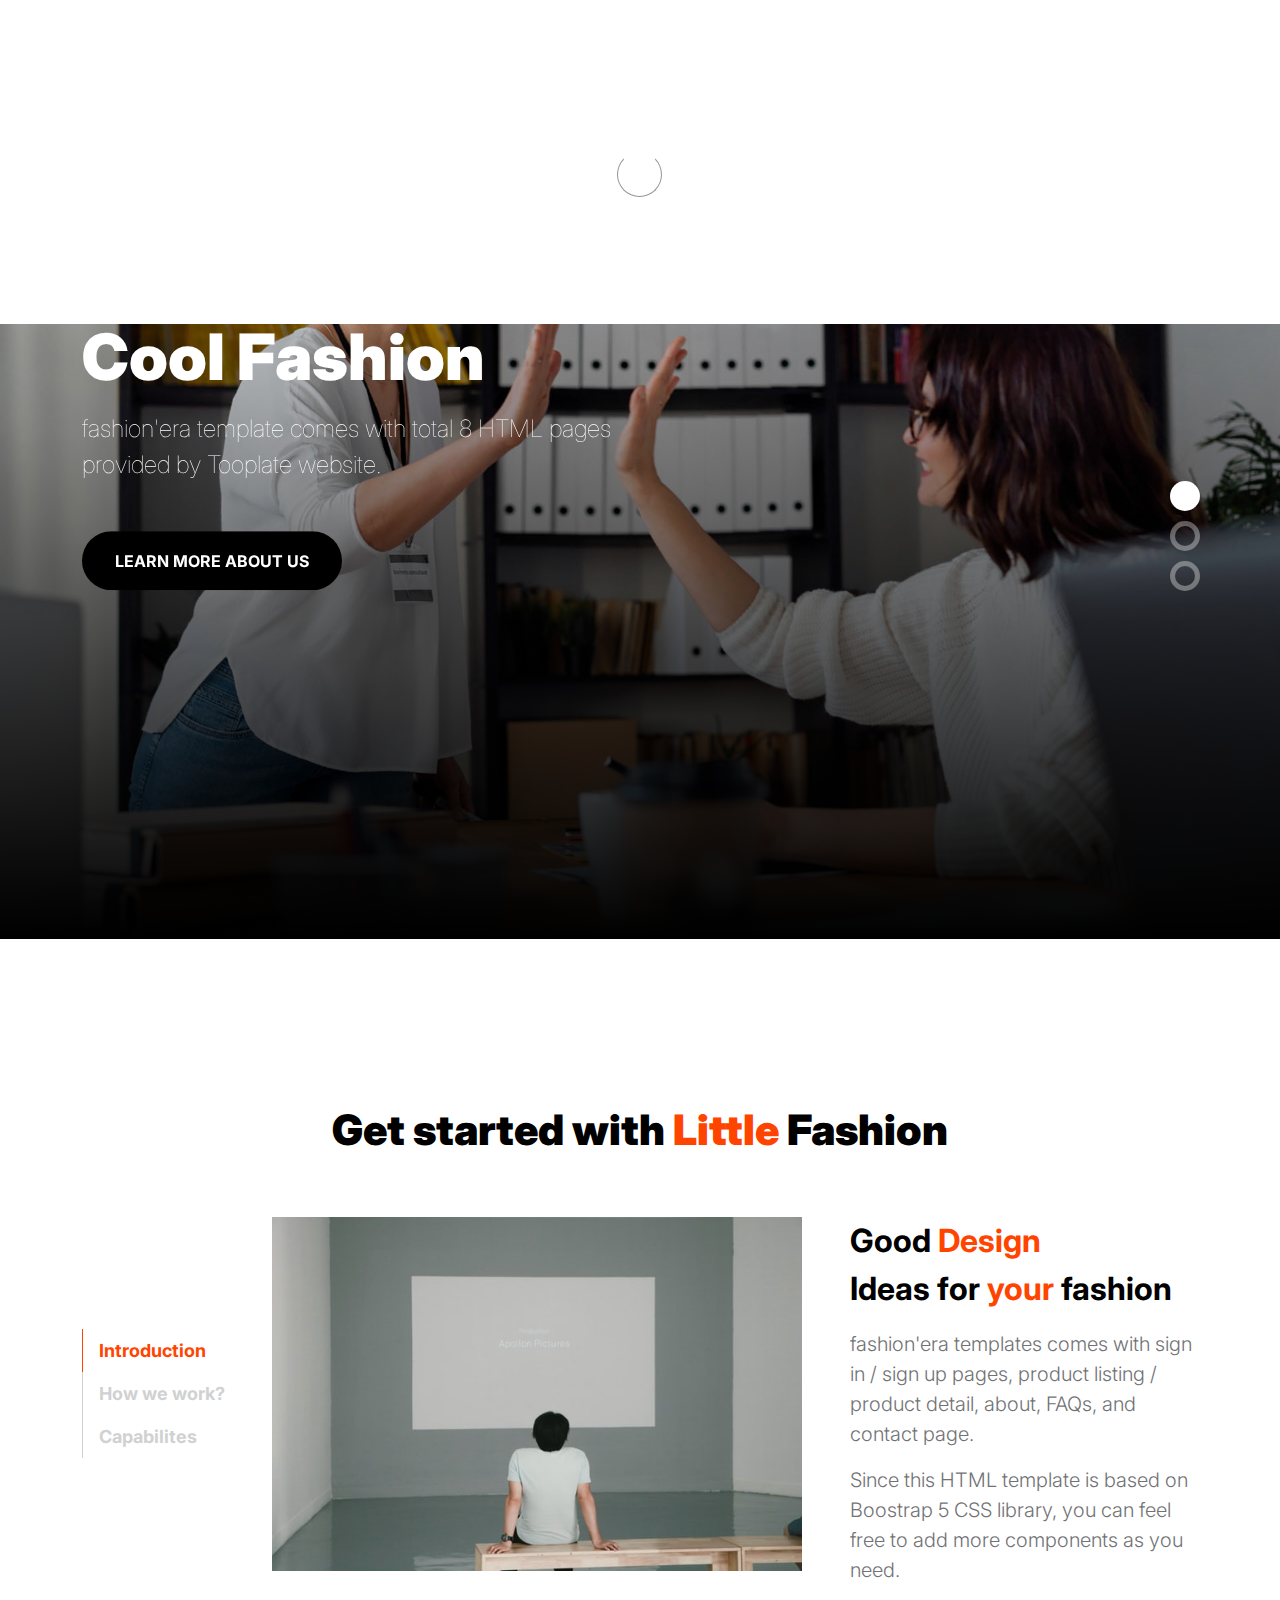
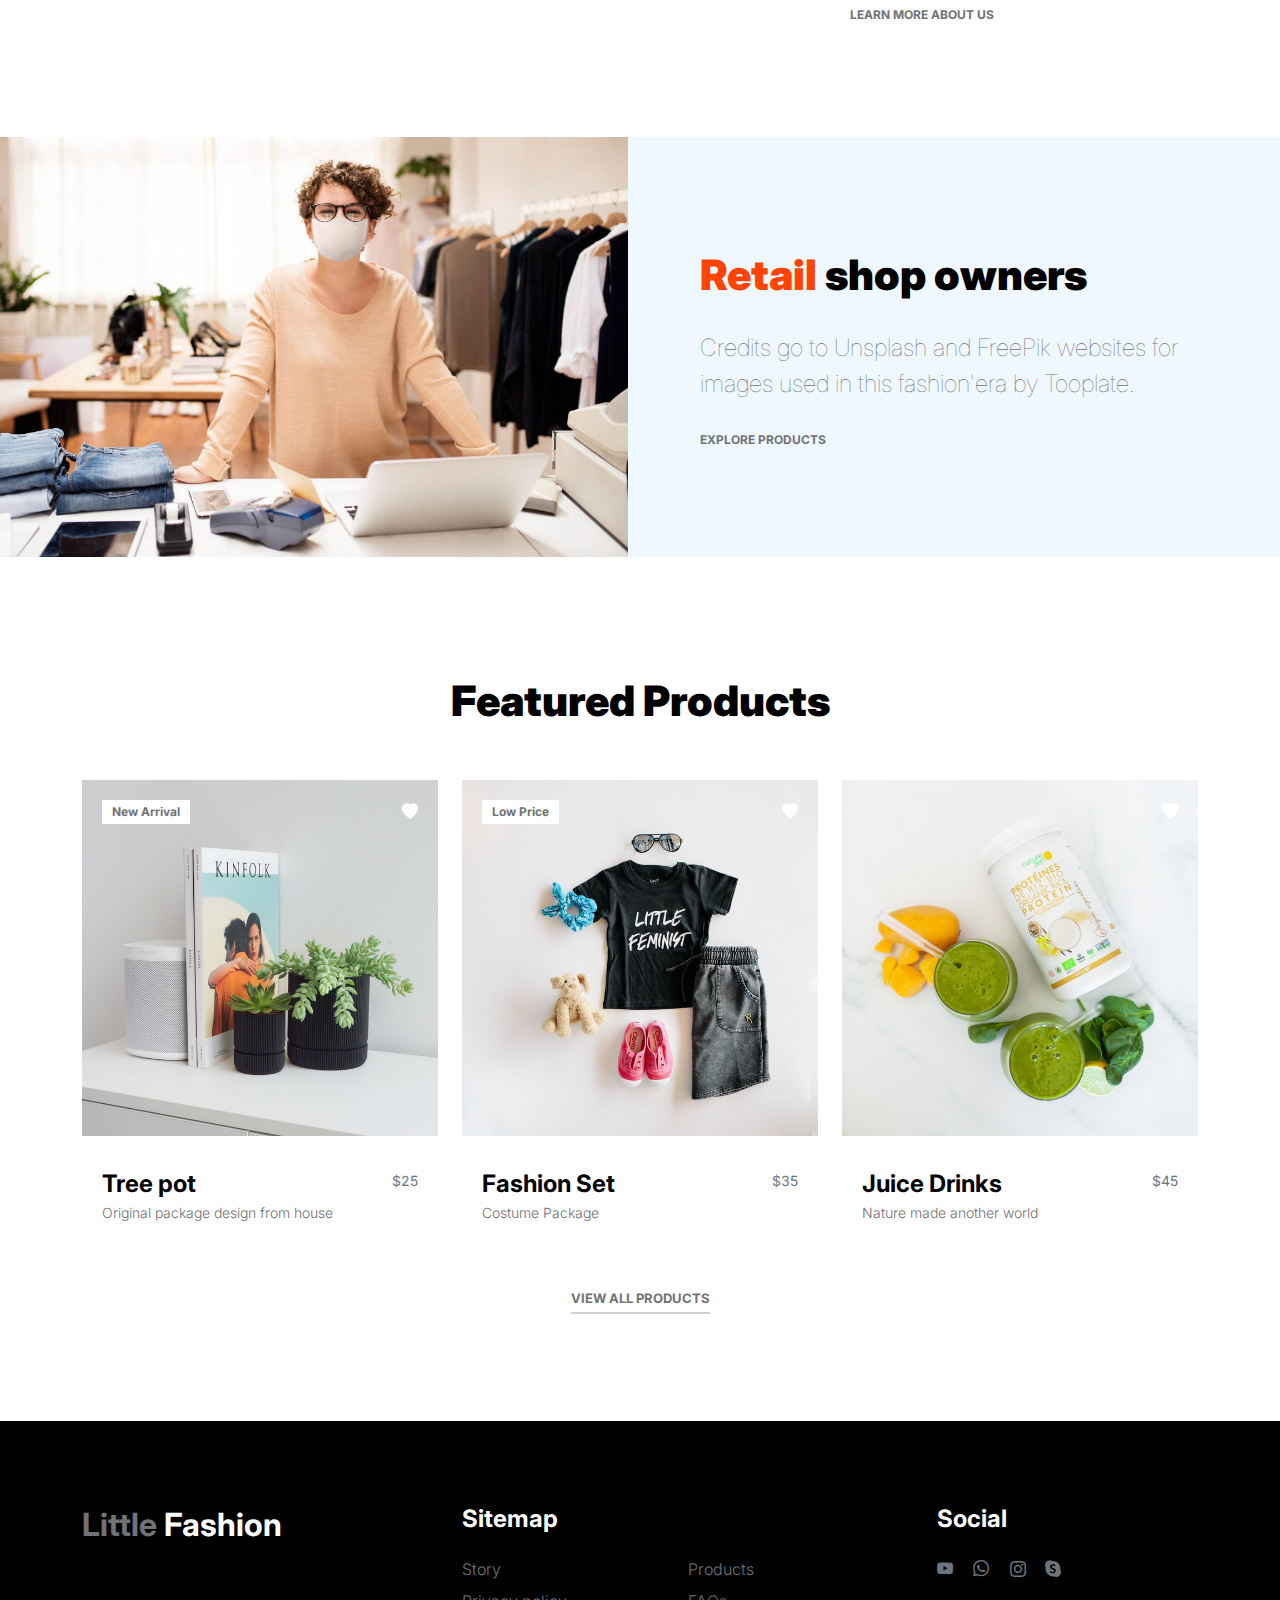
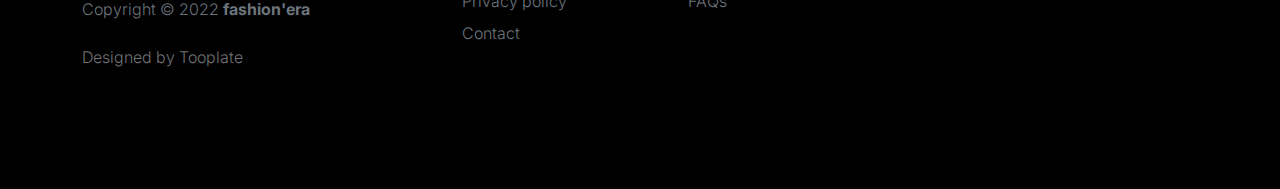
<file: index.html>
<!doctype html>
<html lang="en">
    <head>
        <meta charset="utf-8">
        <meta name="viewport" content="width=device-width, initial-scale=1">

        <meta name="description" content="">
        <meta name="author" content="">

        <title>Tooplate's fashion'era</title>

        <!-- CSS FILES -->
        <link rel="preconnect" href="https://fonts.googleapis.com">

        <link rel="preconnect" href="https://fonts.gstatic.com" crossorigin>

        <link href="https://fonts.googleapis.com/css2?family=Inter:wght@100;300;400;700;900&display=swap" rel="stylesheet">

        <link href="css/bootstrap.min.css" rel="stylesheet">
        <link href="css/bootstrap-icons.css" rel="stylesheet">

        <link rel="stylesheet" href="css/slick.css"/>

        <link href="css/tooplate-little-fashion.css" rel="stylesheet">
<!--

Tooplate 2127 fashion'era

https://www.tooplate.com/view/2127-little-fashion

-->
    </head>
    
    <body>

        <section class="preloader">
            <div class="spinner">
                <span class="sk-inner-circle"></span>
            </div>
        </section>
    
        <main>

            <nav class="navbar navbar-expand-lg">
                <div class="container">
                    <button class="navbar-toggler" type="button" data-bs-toggle="collapse" data-bs-target="#navbarNav" aria-controls="navbarNav" aria-expanded="false" aria-label="Toggle navigation">
                        <span class="navbar-toggler-icon"></span>
                    </button>

                    <a class="navbar-brand" href="index.html">
                        <strong><span>Pakistan</span> Fashion</strong>
                    </a>

                    <div class="d-lg-none">
                        <a href="sign-in.html" class="bi-person custom-icon me-3"></a>

                        <a href="product-detail.html" class="bi-bag custom-icon"></a>
                    </div>

                    <div class="collapse navbar-collapse" id="navbarNav">
                        <ul class="navbar-nav mx-auto">
                            <li class="nav-item">
                                <a class="nav-link active" href="index.html">Home</a>
                            </li>

                            <li class="nav-item">
                                <a class="nav-link" href="about.html">Story</a>
                            </li>

                            <li class="nav-item">
                                <a class="nav-link" href="products.html">Products</a>
                            </li>

                            <li class="nav-item">
                                <a class="nav-link" href="faq.html">FAQs</a>
                            </li>

                            <li class="nav-item">
                                <a class="nav-link" href="contact.html">Contact</a>
                            </li>
                        </ul>

                        <div class="d-none d-lg-block">
                            <a href="sign-in.html" class="bi-person custom-icon me-3"></a>

                            <a href="product-detail.html" class="bi-bag custom-icon"></a>
                        </div>
                    </div>
                </div>
            </nav>

            <section class="slick-slideshow">   
                <div class="slick-custom">
                    <img src="images/slideshow/medium-shot-business-women-high-five.jpeg" class="img-fluid" alt="">

                    <div class="slick-bottom">
                        <div class="container">
                            <div class="row">
                                <div class="col-lg-6 col-10">
                                    <h1 class="slick-title">Cool Fashion</h1>

                                    <p class="lead text-white mt-lg-3 mb-lg-5">fashion'era template comes with total 8 HTML pages provided by Tooplate website.</p>

                                    <a href="about.html" class="btn custom-btn">Learn more about us</a>
                                </div>
                            </div>
                        </div>
                    </div>
                </div>

                <div class="slick-custom">
                    <img src="images/slideshow/team-meeting-renewable-energy-project.jpeg" class="img-fluid" alt="">

                    <div class="slick-bottom">
                        <div class="container">
                            <div class="row">
                                <div class="col-lg-6 col-10">
                                    <h1 class="slick-title">New Design</h1>

                                    <p class="lead text-white mt-lg-3 mb-lg-5">Please share this fashion'era template to your friends. Thank you for supporting us.</p>

                                    <a href="product.html" class="btn custom-btn">Explore products</a>
                                </div>
                            </div>
                        </div>
                    </div>
                </div>

                <div class="slick-custom">
                    <img src="images/slideshow/two-business-partners-working-together-office-computer.jpeg" class="img-fluid" alt="">

                    <div class="slick-bottom">
                        <div class="container">
                            <div class="row">
                                <div class="col-lg-6 col-10">
                                    <h1 class="slick-title">Talk to us</h1>

                                    <p class="lead text-white mt-lg-3 mb-lg-5">Tooplate is one of the best HTML CSS template websites for everyone.</p>

                                    <a href="contact.html" class="btn custom-btn">Work with us</a>
                                </div>
                            </div>
                        </div>
                    </div>
                </div>

            </section>

            <section class="about section-padding">
                <div class="container">
                    <div class="row">

                        <div class="col-12 text-center">
                            <h2 class="mb-5">Get started with <span>Little</span> Fashion</h2>
                        </div>

                        <div class="col-lg-2 col-12 mt-auto mb-auto">
                            <ul class="nav nav-pills mb-5 mx-auto justify-content-center align-items-center" id="pills-tab" role="tablist">
                                <li class="nav-item" role="presentation">
                                    <button class="nav-link active" id="pills-home-tab" data-bs-toggle="pill" data-bs-target="#pills-home" type="button" role="tab" aria-controls="pills-home" aria-selected="true">Introduction</button>
                                </li>

                                <li class="nav-item" role="presentation">
                                    <button class="nav-link" id="pills-youtube-tab" data-bs-toggle="pill" data-bs-target="#pills-youtube" type="button" role="tab" aria-controls="pills-youtube" aria-selected="true">How we work?</button>
                                </li>

                                <li class="nav-item" role="presentation">
                                    <button class="nav-link" id="pills-skill-tab" data-bs-toggle="pill" data-bs-target="#pills-skill" type="button" role="tab" aria-controls="pills-skill" aria-selected="false">Capabilites</button>
                                </li>
                            </ul>
                        </div>

                        <div class="col-lg-10 col-12">
                            <div class="tab-content mt-2" id="pills-tabContent">
                                <div class="tab-pane fade show active" id="pills-home" role="tabpanel" aria-labelledby="pills-home-tab">

                                    <div class="row">
                                        <div class="col-lg-7 col-12">
                                            <img src="images/pim-chu-z6NZ76_UTDI-unsplash.jpeg" class="img-fluid" alt="">
                                        </div>

                                        <div class="col-lg-5 col-12">
                                            <div class="d-flex flex-column h-100 ms-lg-4 mt-lg-0 mt-5">
                                                <h4 class="mb-3">Good <span>Design</span> <br>Ideas for <span>your</span> fashion</h4>

                                                <p>fashion'era templates comes with <a href="sign-in.html">sign in</a> / <a href="sign-up.html">sign up</a> pages, product listing / product detail, about, FAQs, and contact page.</p>

                                                <p>Since this HTML template is based on Boostrap 5 CSS library, you can feel free to add more components as you need.</p>

                                                <div class="mt-2 mt-lg-auto">
                                                    <a href="about.html" class="custom-link mb-2">
                                                        Learn more about us
                                                        <i class="bi-arrow-right ms-2"></i>
                                                    </a>
                                                </div>
                                            </div>
                                        </div>
                                    </div>
                                </div>

                                <div class="tab-pane fade" id="pills-youtube" role="tabpanel" aria-labelledby="pills-youtube-tab">

                                    <div class="row">
                                        <div class="col-lg-7 col-12">
                                            <div class="ratio ratio-16x9">
                                                <iframe src="https://www.youtube-nocookie.com/embed/f_7JqPDWhfw?controls=0" title="YouTube video player" frameborder="0" allow="accelerometer; autoplay; clipboard-write; encrypted-media; gyroscope; picture-in-picture" allowfullscreen></iframe>
                                            </div>
                                        </div>

                                        <div class="col-lg-5 col-12">
                                            <div class="d-flex flex-column h-100 ms-lg-4 mt-lg-0 mt-5">
                                                <h4 class="mb-3">Life at Studio</h4>

                                                <p>Over three years in business, We’ve had the chance to work on a variety of projects, with companies</p>

                                                <p>Custom work is branding, web design, UI/UX design</p>

                                                <div class="mt-2 mt-lg-auto">
                                                    <a href="contact.html" class="custom-link mb-2">
                                                        Work with us
                                                        <i class="bi-arrow-right ms-2"></i>
                                                    </a>
                                                </div>
                                            </div>
                                        </div>
                                    </div>
                                </div>

                                <div class="tab-pane fade" id="pills-skill" role="tabpanel" aria-labelledby="pills-skill-tab">
                                    <div class="row">
                                        <div class="col-lg-7 col-12">
                                            <img src="images/cody-lannom-G95AReIh_Ko-unsplash.jpeg" class="img-fluid" alt="">
                                        </div>

                                        <div class="col-lg-5 col-12">
                                            <div class="d-flex flex-column h-100 ms-lg-4 mt-lg-0 mt-5">
                                                <h4 class="mb-3">What can help you?</h4>

                                                <p>Over three years in business, We’ve had the chance on projects</p>

                                                <div class="skill-thumb mt-3">

                                                    <strong>Branding</strong>
                                                        <span class="float-end">90%</span>
                                                            <div class="progress">
                                                                <div class="progress-bar progress-bar-primary" role="progressbar" aria-valuenow="90" aria-valuemin="0" aria-valuemax="100" style="width: 90%;"></div>
                                                            </div>

                                                    <strong>Design & Stragety</strong>
                                                        <span class="float-end">70%</span>
                                                            <div class="progress">
                                                                <div class="progress-bar progress-bar-primary" role="progressbar" aria-valuenow="70" aria-valuemin="0" aria-valuemax="100" style="width: 70%;"></div>
                                                            </div>

                                                    <strong>Online Platform</strong>
                                                        <span class="float-end">80%</span>
                                                            <div class="progress">
                                                                <div class="progress-bar progress-bar-primary" role="progressbar" aria-valuenow="80" aria-valuemin="0" aria-valuemax="100" style="width: 80%;"></div>
                                                            </div>

                                                </div>
                                                
                                                <div class="mt-2 mt-lg-auto">
                                                    <a href="products.html" class="custom-link mb-2">
                                                        Explore products
                                                        <i class="bi-arrow-right ms-2"></i>
                                                    </a>
                                                </div>
                                            </div>
                                        </div>
                                    </div>
                                </div>

                            </div>
                        </div>

                    </div>
                </div>
            </section>

            <section class="front-product">
                <div class="container-fluid p-0">
                    <div class="row align-items-center">

                        <div class="col-lg-6 col-12">
                            <img src="images/retail-shop-owner-mask-social-distancing-shopping.jpg" class="img-fluid" alt="">
                        </div>

                        <div class="col-lg-6 col-12">
                            <div class="px-5 py-5 py-lg-0">
                                
                                <h2 class="mb-4"><span>Retail</span> shop owners</h2>

                                <p class="lead mb-4">Credits go to Unsplash and FreePik websites for images used in this fashion'era by Tooplate.</p>

                                <a href="products.html" class="custom-link">
                                    Explore Products
                                    <i class="bi-arrow-right ms-2"></i>
                                </a>
                            </div>
                        </div>

                    </div>
                </div>
            </section>

            <section class="featured-product section-padding">
                <div class="container">
                    <div class="row">
                        
                        <div class="col-12 text-center">
                            <h2 class="mb-5">Featured Products</h2>
                        </div>

                        <div class="col-lg-4 col-12 mb-3">
                            <div class="product-thumb">
                                <a href="product-detail.html">
                                    <img src="images/product/evan-mcdougall-qnh1odlqOmk-unsplash.jpeg" class="img-fluid product-image" alt="">
                                </a>

                                <div class="product-top d-flex">
                                    <span class="product-alert me-auto">New Arrival</span>

                                    <a href="#" class="bi-heart-fill product-icon"></a>
                                </div>

                                <div class="product-info d-flex">
                                    <div>
                                        <h5 class="product-title mb-0">
                                            <a href="product-detail.html" class="product-title-link">Tree pot</a>
                                        </h5>

                                        <p class="product-p">Original package design from house</p>
                                    </div>

                                    <small class="product-price text-muted ms-auto mt-auto mb-5">$25</small>
                                </div>
                            </div>
                        </div>

                        <div class="col-lg-4 col-12 mb-3">
                            <div class="product-thumb">
                                <a href="product-detail.html">
                                    <img src="images/product/jordan-nix-CkCUvwMXAac-unsplash.jpeg" class="img-fluid product-image" alt="">
                                </a>

                                <div class="product-top d-flex">
                                    <span class="product-alert">Low Price</span>

                                    <a href="#" class="bi-heart-fill product-icon ms-auto"></a>
                                </div>

                                <div class="product-info d-flex">
                                    <div>
                                        <h5 class="product-title mb-0">
                                            <a href="product-detail.html" class="product-title-link">Fashion Set</a>
                                        </h5>

                                        <p class="product-p">Costume Package</p>
                                    </div>

                                    <small class="product-price text-muted ms-auto mt-auto mb-5">$35</small>
                                </div>
                            </div>
                        </div>

                        <div class="col-lg-4 col-12">
                            <div class="product-thumb">
                                <a href="product-detail.html">
                                    <img src="images/product/nature-zen-3Dn1BZZv3m8-unsplash.jpeg" class="img-fluid product-image" alt="">
                                </a>

                                <div class="product-top d-flex">
                                    <a href="#" class="bi-heart-fill product-icon ms-auto"></a>
                                </div>

                                <div class="product-info d-flex">
                                    <div>
                                        <h5 class="product-title mb-0">
                                            <a href="product-detail.html" class="product-title-link">Juice Drinks</a>
                                        </h5>

                                        <p class="product-p">Nature made another world</p>
                                    </div>

                                    <small class="product-price text-muted ms-auto mt-auto mb-5">$45</small>
                                </div>
                            </div>
                        </div>

                        <div class="col-12 text-center">
                            <a href="products.html" class="view-all">View All Products</a>
                        </div>

                    </div>
                </div>
            </section>

        </main>

        <footer class="site-footer">
            <div class="container">
                <div class="row">

                    <div class="col-lg-3 col-10 me-auto mb-4">
                        <h4 class="text-white mb-3"><a href="index.html">Little</a> Fashion</h4>
                        <p class="copyright-text text-muted mt-lg-5 mb-4 mb-lg-0">Copyright © 2022 <strong>fashion'era</strong></p>
                        <br>
                        <p class="copyright-text">Designed by <a href="https://www.tooplate.com/" target="_blank">Tooplate</a></p>
                    </div>

                    <div class="col-lg-5 col-8">
                        <h5 class="text-white mb-3">Sitemap</h5>

                        <ul class="footer-menu d-flex flex-wrap">
                            <li class="footer-menu-item"><a href="about.html" class="footer-menu-link">Story</a></li>

                            <li class="footer-menu-item"><a href="#" class="footer-menu-link">Products</a></li>

                            <li class="footer-menu-item"><a href="#" class="footer-menu-link">Privacy policy</a></li>

                            <li class="footer-menu-item"><a href="#" class="footer-menu-link">FAQs</a></li>

                            <li class="footer-menu-item"><a href="#" class="footer-menu-link">Contact</a></li>
                        </ul>
                    </div>

                    <div class="col-lg-3 col-4">
                        <h5 class="text-white mb-3">Social</h5>

                        <ul class="social-icon">

                            <li><a href="#" class="social-icon-link bi-youtube"></a></li>

                            <li><a href="#" class="social-icon-link bi-whatsapp"></a></li>

                            <li><a href="#" class="social-icon-link bi-instagram"></a></li>

                            <li><a href="#" class="social-icon-link bi-skype"></a></li>
                        </ul>
                    </div>

                </div>
            </div>
        </footer>

        <!-- JAVASCRIPT FILES -->
        <script src="js/jquery.min.js"></script>
        <script src="js/bootstrap.bundle.min.js"></script>
        <script src="js/Headroom.js"></script>
        <script src="js/jQuery.headroom.js"></script>
        <script src="js/slick.min.js"></script>
        <script src="js/custom.js"></script>

    </body>
</html>
</file>
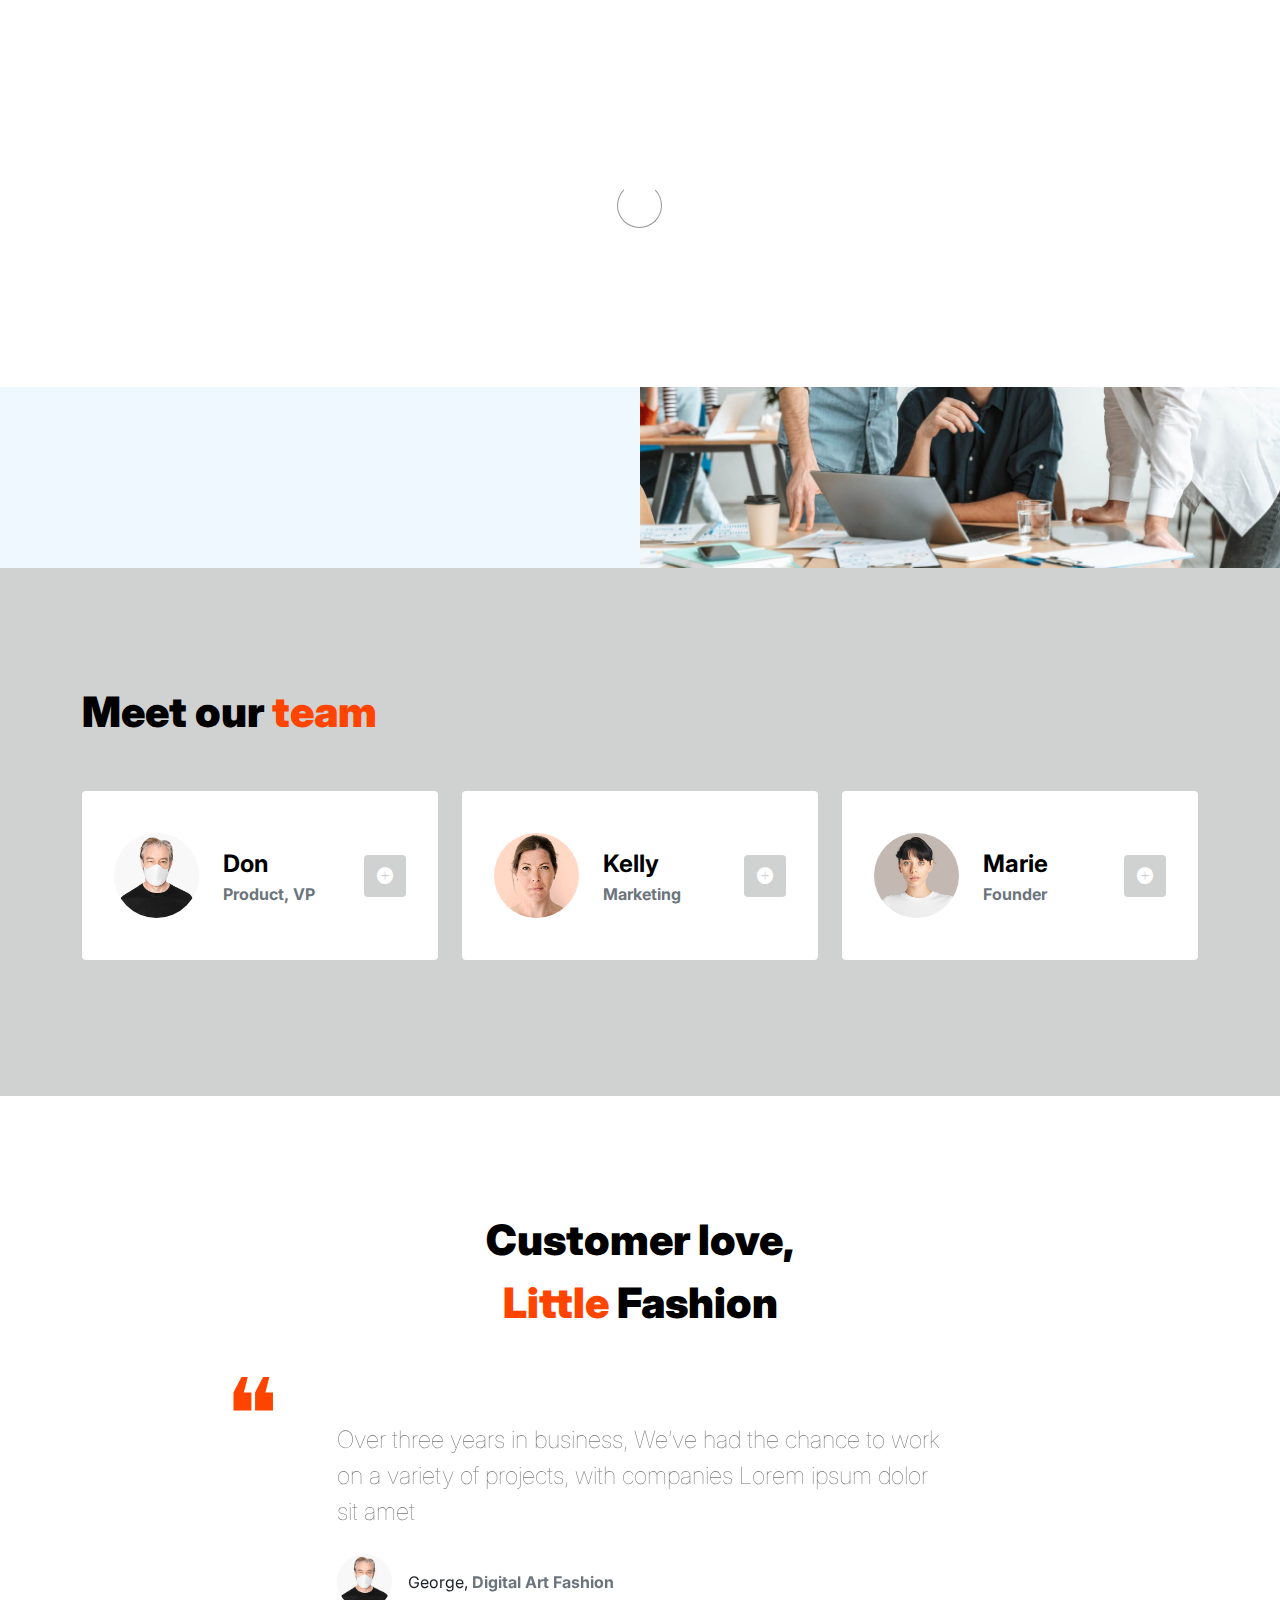
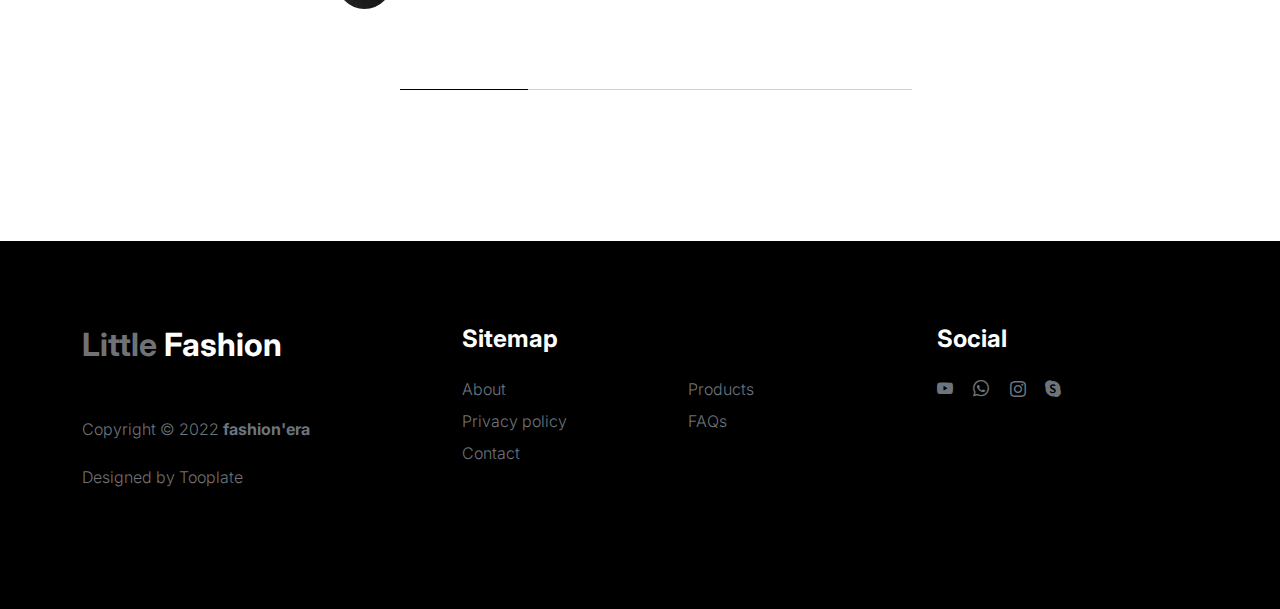
<file: about.html>
<!doctype html>
<html lang="en">
    <head>
        <meta charset="utf-8">
        <meta name="viewport" content="width=device-width, initial-scale=1">

        <meta name="description" content="">
        <meta name="author" content="">

        <title>Tooplate's fashion'era - About Page</title>

        <!-- CSS FILES -->
        <link rel="preconnect" href="https://fonts.googleapis.com">

        <link rel="preconnect" href="https://fonts.gstatic.com" crossorigin>

        <link href="https://fonts.googleapis.com/css2?family=Inter:wght@100;300;400;700;900&display=swap" rel="stylesheet">

        <link href="css/bootstrap.min.css" rel="stylesheet">
        <link href="css/bootstrap-icons.css" rel="stylesheet">

        <link rel="stylesheet" href="css/slick.css"/>

        <link href="css/tooplate-little-fashion.css" rel="stylesheet">
        
<!--

Tooplate 2127 fashion'era

https://www.tooplate.com/view/2127-little-fashion

-->
    </head>
    
    <body>

        <section class="preloader">
            <div class="spinner">
                <span class="sk-inner-circle"></span>
            </div>
        </section>
    
        <main>

            <nav class="navbar navbar-expand-lg">
                <div class="container">
                    <button class="navbar-toggler" type="button" data-bs-toggle="collapse" data-bs-target="#navbarNav" aria-controls="navbarNav" aria-expanded="false" aria-label="Toggle navigation">
                        <span class="navbar-toggler-icon"></span>
                    </button>

                    <a class="navbar-brand" href="index.html">
                        <strong><span>Little</span> Fashion</strong>
                    </a>

                    <div class="d-lg-none">
                        <a href="sign-in.html" class="bi-person custom-icon me-3"></a>

                        <a href="product-detail.html" class="bi-bag custom-icon"></a>
                    </div>

                    <div class="collapse navbar-collapse" id="navbarNav">
                        <ul class="navbar-nav mx-auto">
                            <li class="nav-item">
                                <a class="nav-link" href="index.html">Home</a>
                            </li>

                            <li class="nav-item">
                                <a class="nav-link active" href="about.html">Story</a>
                            </li>

                            <li class="nav-item">
                                <a class="nav-link" href="products.html">Products</a>
                            </li>

                            <li class="nav-item">
                                <a class="nav-link" href="faq.html">FAQs</a>
                            </li>

                            <li class="nav-item">
                                <a class="nav-link" href="contact.html">Contact</a>
                            </li>
                        </ul>

                        <div class="d-none d-lg-block">
                            <a href="sign-in.html" class="bi-person custom-icon me-3"></a>

                            <a href="product-detail.html" class="bi-bag custom-icon"></a>
                        </div>
                    </div>
                </div>
            </nav>

            <header class="site-header section-padding-img site-header-image">
                <div class="container">
                    <div class="row">

                        <div class="col-lg-6 col-12 header-info">
                            <h1>
                                <span class="d-block text-primary">Company</span>
                                <span class="d-block text-dark">Fashion</span>
                            </h1>
                        </div>
                    </div>
                </div>

                <img src="images/header/businesspeople-meeting-office-working.jpg" class="header-image img-fluid" alt="">
            </header>

            <section class="team section-padding">
                <div class="container">
                    <div class="row">

                        <div class="col-12">
                            <h2 class="mb-5">Meet our <span>team</span></h2>
                        </div>

                        <div class="col-lg-4 mb-4 col-12">
                            <div class="team-thumb d-flex align-items-center">
                                <img src="images/people/senior-man-wearing-white-face-mask-covid-19-campaign-with-design-space.jpeg" class="img-fluid custom-circle-image team-image me-4" alt="">

                                <div class="team-info">
                                    <h5 class="mb-0">Don</h5>
                                    <strong class="text-muted">Product, VP</strong>

                                    <!-- Button trigger modal -->
                                    <button type="button" class="btn custom-modal-btn" data-bs-toggle="modal" data-bs-target="#don">
                                      <i class="bi-plus-circle-fill"></i>
                                    </button>

                                </div>
                            </div>
                        </div>

                        <div class="col-lg-4 mb-4 col-12">
                            <div class="team-thumb d-flex align-items-center">
                                <img src="images/people/portrait-british-woman.jpeg" class="img-fluid custom-circle-image team-image me-4" alt="">

                                <div class="team-info">
                                    <h5 class="mb-0">Kelly</h5>
                                    <strong class="text-muted">Marketing</strong>

                                    <!-- Button trigger modal -->
                                    <button type="button" class="btn custom-modal-btn" data-bs-toggle="modal" data-bs-target="#kelly">
                                      <i class="bi-plus-circle-fill"></i>
                                    </button>
                                </div>
                            </div>
                        </div>

                        <div class="col-lg-4 mb-lg-0 mb-4 col-12">
                            <div class="team-thumb d-flex align-items-center">
                                <img src="images/people/beautiful-woman-face-portrait-brown-background.jpeg" class="img-fluid custom-circle-image team-image me-4" alt="">

                                <div class="team-info">
                                    <h5 class="mb-0">Marie</h5>
                                    <strong class="text-muted">Founder</strong>

                                    <!-- Button trigger modal -->
                                    <button type="button" class="btn custom-modal-btn" data-bs-toggle="modal" data-bs-target="#marie">
                                      <i class="bi-plus-circle-fill"></i>
                                    </button>
                                </div>
                            </div>
                        </div>

                    </div>
                </div>
            </section>

            <section class="testimonial section-padding">
                <div class="container">
                    <div class="row">

                        <div class="col-lg-9 mx-auto col-11">
                            <h2 class="text-center">Customer love, <br> <span>Little</span> Fashion</h2>

                            <div class="slick-testimonial">
                                <div class="slick-testimonial-caption">
                                    <p class="lead">Over three years in business, We’ve had the chance to work on a variety of projects, with companies Lorem ipsum dolor sit amet</p>

                                    <div class="slick-testimonial-client d-flex align-items-center mt-4">
                                        <img src="images/people/senior-man-wearing-white-face-mask-covid-19-campaign-with-design-space.jpeg" class="img-fluid custom-circle-image me-3" alt="">

                                        <span>George, <strong class="text-muted">Digital Art Fashion</strong></span>
                                    </div>
                                </div>

                                <div class="slick-testimonial-caption">
                                    <p class="lead">Over three years in business, We’ve had the chance to work on a variety of projects, with companies Lorem ipsum dolor sit amet</p>

                                    <div class="slick-testimonial-client d-flex align-items-center mt-4">
                                        <img src="images/people/beautiful-woman-face-portrait-brown-background.jpeg" class="img-fluid custom-circle-image me-3" alt="">

                                        <span>Sandar, <strong class="text-muted">Zoom Fashion Idea</strong></span>
                                    </div>
                                </div>

                                <div class="slick-testimonial-caption">
                                    <p class="lead">Over three years in business, We’ve had the chance to work on a variety of projects, with companies Lorem ipsum dolor sit amet</p>

                                    <div class="slick-testimonial-client d-flex align-items-center mt-4">
                                        <img src="images/people/portrait-british-woman.jpeg" class="img-fluid custom-circle-image me-3" alt="">

                                        <span>Marie, <strong class="text-muted">Art Fashion Design</strong></span>
                                    </div>
                                </div>

                                <div class="slick-testimonial-caption">
                                    <p class="lead">Over three years in business, We’ve had the chance to work on a variety of projects, with companies Lorem ipsum dolor sit amet</p>

                                    <div class="slick-testimonial-client d-flex align-items-center mt-4">
                                        <img src="images/people/woman-wearing-mask-face-closeup-covid-19-green-background.jpeg" class="img-fluid custom-circle-image me-3" alt="">

                                        <span>Catherine, <strong class="text-muted">Dress Fashion</strong></span>
                                    </div>
                                </div>
                            </div>
                        </div>

                    </div>
                </div>
            </section>

        </main>

        <footer class="site-footer">
            <div class="container">
                <div class="row">

                    <div class="col-lg-3 col-10 me-auto mb-4">
                        <h4 class="text-white mb-3"><a href="index.html">Little</a> Fashion</h4>
                        <p class="copyright-text text-muted mt-lg-5 mb-4 mb-lg-0">Copyright © 2022 <strong>fashion'era</strong></p>
                        <br>
                        <p class="copyright-text">Designed by <a href="https://www.tooplate.com/" target="_blank">Tooplate</a></p>
                    </div>

                    <div class="col-lg-5 col-8">
                        <h5 class="text-white mb-3">Sitemap</h5>

                        <ul class="footer-menu d-flex flex-wrap">
                            <li class="footer-menu-item"><a href="about.html" class="footer-menu-link">About</a></li>

                            <li class="footer-menu-item"><a href="#" class="footer-menu-link">Products</a></li>

                            <li class="footer-menu-item"><a href="#" class="footer-menu-link">Privacy policy</a></li>

                            <li class="footer-menu-item"><a href="#" class="footer-menu-link">FAQs</a></li>

                            <li class="footer-menu-item"><a href="#" class="footer-menu-link">Contact</a></li>
                        </ul>
                    </div>

                    <div class="col-lg-3 col-4">
                        <h5 class="text-white mb-3">Social</h5>

                        <ul class="social-icon">

                            <li><a href="#" class="social-icon-link bi-youtube"></a></li>

                            <li><a href="#" class="social-icon-link bi-whatsapp"></a></li>

                            <li><a href="#" class="social-icon-link bi-instagram"></a></li>

                            <li><a href="#" class="social-icon-link bi-skype"></a></li>
                        </ul>
                    </div>

                </div>
            </div>
        </footer>

        <!-- TEAM MEMBER MODAL -->
        <div class="modal fade" id="don" tabindex="-1" aria-labelledby="exampleModalLabel" aria-hidden="true">
            <div class="modal-dialog modal-dialog-centered modal-lg">
                <div class="modal-content border-0">
                    <div class="modal-header flex-column">
                        <h3 class="modal-title" id="exampleModalLabel">Don Haruko</h3>

                        <h6 class="text-muted">Product, VP</h6>

                        <button type="button" class="btn-close" data-bs-dismiss="modal" aria-label="Close"></button>
                    </div>

                    <div class="modal-body">
                        <h5 class="mb-4">Over three years in business had the chance to work on variety of projects, with companies</h5>

                        <div class="row mb-4">
                            <div class="col-lg-6 col-12">
                                <p>Lorem ipsum dolor sit amet, consectetur adipiscing elit, sed do eiusmod tempor incididunt ut labore et dolore magna aliqua.</p>
                            </div>

                            <div class="col-lg-6 col-12">
                                <p>Incididunt ut labore et dolore magna aliqua. Quis ipsum suspendisse commodo viverra.</p>
                            </div>
                        </div>

                        <ul class="social-icon">
                            <li class="me-3"><strong>Where to find?</strong></li>

                            <li><a href="#" class="social-icon-link bi-youtube"></a></li>

                            <li><a href="#" class="social-icon-link bi-whatsapp"></a></li>

                            <li><a href="#" class="social-icon-link bi-instagram"></a></li>
                        </ul>
                    </div>
                </div>

            </div>
        </div>

        <!-- TEAM MEMBER MODAL -->
        <div class="modal fade" id="kelly" tabindex="-1" aria-labelledby="exampleModalLabel" aria-hidden="true">
            <div class="modal-dialog modal-dialog-centered modal-lg">
                <div class="modal-content border-0">
                    <div class="modal-header flex-column">
                        <h3 class="modal-title" id="exampleModalLabel">Kelly Lisa</h3>

                        <h6 class="text-muted">Global, Head of Marketing</h6>

                        <button type="button" class="btn-close" data-bs-dismiss="modal" aria-label="Close"></button>
                    </div>

                    <div class="modal-body">
                        <h5 class="mb-4">Over three years in business had the chance to work on variety of projects, with companies</h5>

                        <div class="row mb-4">
                            <div class="col-lg-6 col-12">
                                <p>Lorem ipsum dolor sit amet, consectetur adipiscing elit, sed do eiusmod tempor incididunt ut labore et dolore magna aliqua.</p>
                            </div>

                            <div class="col-lg-6 col-12">
                                <p>Incididunt ut labore et dolore magna aliqua. Quis ipsum suspendisse commodo viverra.</p>
                            </div>
                        </div>

                        <ul class="social-icon">
                            <li class="me-3"><strong>Where to find?</strong></li>

                            <li><a href="#" class="social-icon-link bi-facebook"></a></li>

                            <li><a href="#" class="social-icon-link bi-instagram"></a></li>
                        </ul>
                    </div>
                </div>

            </div>
        </div>

        <!-- TEAM MEMBER MODAL -->
        <div class="modal fade" id="marie" tabindex="-1" aria-labelledby="exampleModalLabel" aria-hidden="true">
            <div class="modal-dialog modal-dialog-centered modal-lg">
                <div class="modal-content border-0">
                    <div class="modal-header flex-column">
                        <h3 class="modal-title" id="exampleModalLabel">Marie Sam</h3>

                        <h6 class="text-muted">Founder & CEO</h6>

                        <button type="button" class="btn-close" data-bs-dismiss="modal" aria-label="Close"></button>
                    </div>

                    <div class="modal-body">
                        <h5 class="mb-4">Over three years in business had the chance to work on variety of projects, with companies</h5>

                        <div class="row mb-4">
                            <div class="col-lg-6 col-12">
                                <p>Lorem ipsum dolor sit amet, consectetur adipiscing elit, sed do eiusmod tempor incididunt ut labore et dolore magna aliqua.</p>
                            </div>

                            <div class="col-lg-6 col-12">
                                <p>Incididunt ut labore et dolore magna aliqua. Quis ipsum suspendisse commodo viverra.</p>
                            </div>
                        </div>

                        <ul class="social-icon">
                            <li class="me-3"><strong>Where to find?</strong></li>

                            <li><a href="#" class="social-icon-link bi-twitter"></a></li>

                            <li><a href="#" class="social-icon-link bi-linkedin"></a></li>

                            <li><a href="#" class="social-icon-link bi-envelope"></a></li>
                        </ul>
                    </div>
                </div>

            </div>
        </div>

        <!-- JAVASCRIPT FILES -->
        <script src="js/jquery.min.js"></script>
        <script src="js/bootstrap.bundle.min.js"></script>
        <script src="js/Headroom.js"></script>
        <script src="js/jQuery.headroom.js"></script>
        <script src="js/slick.min.js"></script>
        <script src="js/custom.js"></script>

    </body>
</html>
</file>
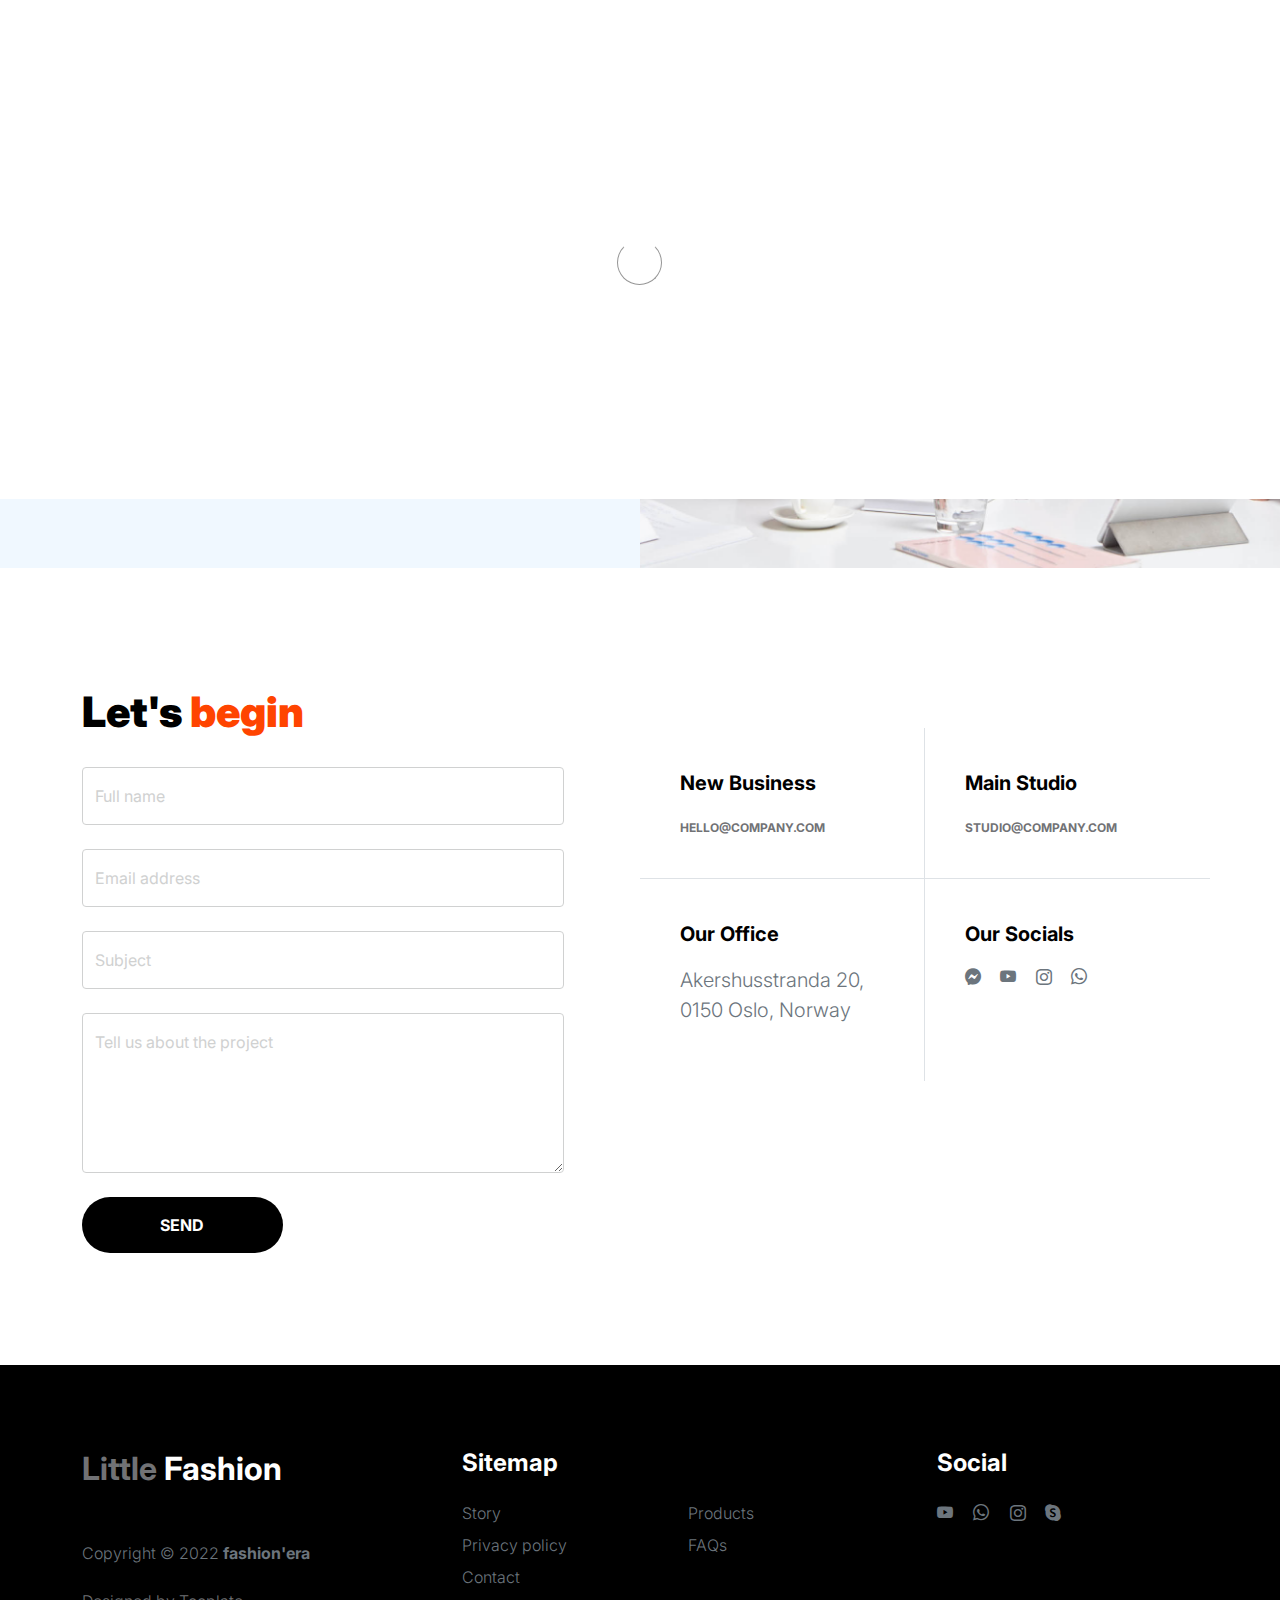
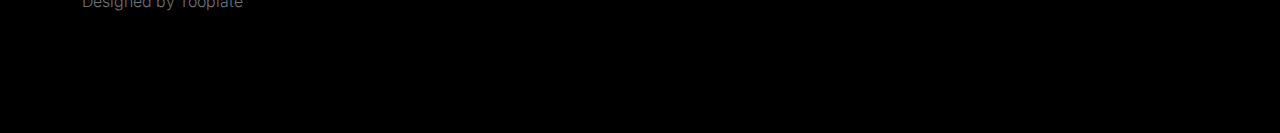
<file: contact.html>
<!doctype html>
<html lang="en">
    <head>
        <meta charset="utf-8">
        <meta name="viewport" content="width=device-width, initial-scale=1">

        <meta name="description" content="">
        <meta name="author" content="">

        <title>Tooplate's fashion'era - Contact Page</title>

        <!-- CSS FILES -->
        <link rel="preconnect" href="https://fonts.googleapis.com">

        <link rel="preconnect" href="https://fonts.gstatic.com" crossorigin>

        <link href="https://fonts.googleapis.com/css2?family=Inter:wght@100;300;400;700;900&display=swap" rel="stylesheet">

        <link href="css/bootstrap.min.css" rel="stylesheet">
        <link href="css/bootstrap-icons.css" rel="stylesheet">

        <link rel="stylesheet" href="css/slick.css"/>

        <link href="css/tooplate-little-fashion.css" rel="stylesheet">
        
<!--

Tooplate 2127 fashion'era

https://www.tooplate.com/view/2127-little-fashion

-->
    </head>
    
    <body>

        <section class="preloader">
            <div class="spinner">
                <span class="sk-inner-circle"></span>
            </div>
        </section>
    
        <main>

            <nav class="navbar navbar-expand-lg">
                <div class="container">
                    <button class="navbar-toggler" type="button" data-bs-toggle="collapse" data-bs-target="#navbarNav" aria-controls="navbarNav" aria-expanded="false" aria-label="Toggle navigation">
                        <span class="navbar-toggler-icon"></span>
                    </button>

                    <a class="navbar-brand" href="index.html">
                        <strong><span>Little</span> Fashion</strong>
                    </a>

                    <div class="d-lg-none">
                        <a href="sign-in.html" class="bi-person custom-icon me-3"></a>

                        <a href="product-detail.html" class="bi-bag custom-icon"></a>
                    </div>

                    <div class="collapse navbar-collapse" id="navbarNav">
                        <ul class="navbar-nav mx-auto">
                            <li class="nav-item">
                                <a class="nav-link" href="index.html">Home</a>
                            </li>

                            <li class="nav-item">
                                <a class="nav-link" href="about.html">Story</a>
                            </li>

                            <li class="nav-item">
                                <a class="nav-link" href="products.html">Products</a>
                            </li>

                            <li class="nav-item">
                                <a class="nav-link" href="faq.html">FAQs</a>
                            </li>

                            <li class="nav-item">
                                <a class="nav-link active" href="contact.html">Contact</a>
                            </li>
                        </ul>

                        <div class="d-none d-lg-block">
                            <a href="sign-in.html" class="bi-person custom-icon me-3"></a>

                            <a href="product-detail.html" class="bi-bag custom-icon"></a>
                        </div>
                    </div>
                </div>
            </nav>

            <header class="site-header section-padding-img site-header-image">
                <div class="container">
                    <div class="row">

                        <div class="col-lg-10 col-12 header-info">
                            <h1>
                                <span class="d-block text-primary">Say hello to us</span>
                                <span class="d-block text-dark">love to hear you</span>
                            </h1>
                        </div>
                    </div>
                </div>

                <img src="images/header/positive-european-woman-has-break-after-work.jpg" class="header-image img-fluid" alt="">
            </header>

            <section class="contact section-padding">
                <div class="container">
                    <div class="row">
                        
                        <div class="col-lg-6 col-12">
                            <h2 class="mb-4">Let's <span>begin</span></h2>

                            <form class="contact-form me-lg-5 pe-lg-3" role="form">

                                <div class="form-floating">
                                    <input type="text" name="name" id="name" class="form-control" placeholder="Full name" required>

                                    <label for="name">Full name</label>
                                </div>

                                <div class="form-floating my-4">
                                    <input type="email" name="email" id="email" pattern="[^ @]*@[^ @]*" class="form-control" placeholder="Email address" required>

                                    <label for="email">Email address</label>
                                </div>
                                
                                <div class="form-floating my-4">
                                    <input type="subject" name="subject" id="subject"class="form-control" placeholder="Subject" required>

                                    <label for="subject">Subject</label>
                                </div>

                                <div class="form-floating mb-4">
                                    <textarea id="message" name="message" class="form-control" placeholder="Leave a comment here" required style="height: 160px"></textarea>

                                    <label for="message">Tell us about the project</label>
                                </div>

                                <div class="col-lg-5 col-6">
                                    <button type="submit" class="form-control">Send</button>
                                </div>
                            </form>
                        </div>

                        <div class="col-lg-6 col-12 mt-5 ms-auto">
                            <div class="row">
                                <div class="col-6 border-end contact-info">
                                    <h6 class="mb-3">New Business</h6>

                                    <a href="mailto:hello@company.com" class="custom-link">
                                        hello@company.com
                                        <i class="bi-arrow-right ms-2"></i>
                                    </a>
                                </div>

                                <div class="col-6 contact-info">
                                	<h6 class="mb-3">Main Studio</h6>

                                    <a href="mailto:studio@company.com" class="custom-link">
                                        studio@company.com
                                        <i class="bi-arrow-right ms-2"></i>
                                    </a>
                                </div>

                                <div class="col-6 border-top border-end contact-info">
                                    <h6 class="mb-3">Our Office</h6>

                                    <p class="text-muted">Akershusstranda 20, 0150 Oslo, Norway</p>
                                </div>

                                <div class="col-6 border-top contact-info">
                                    <h6 class="mb-3">Our Socials</h6>

                                    <ul class="social-icon">

                                        <li><a href="#" class="social-icon-link bi-messenger"></a></li>

                                        <li><a href="#" class="social-icon-link bi-youtube"></a></li>

                                        <li><a href="#" class="social-icon-link bi-instagram"></a></li>

                                        <li><a href="#" class="social-icon-link bi-whatsapp"></a></li>
                                    </ul>
                                </div>
                            </div>
                        </div>

                    </div>
                </div>
            </section>
        </main>

        <footer class="site-footer">
            <div class="container">
                <div class="row">

                    <div class="col-lg-3 col-10 me-auto mb-4">
                        <h4 class="text-white mb-3"><a href="index.html">Little</a> Fashion</h4>
                        <p class="copyright-text text-muted mt-lg-5 mb-4 mb-lg-0">Copyright © 2022 <strong>fashion'era</strong></p>
                        <br>
                        <p class="copyright-text">Designed by <a href="https://www.tooplate.com/" target="_blank">Tooplate</a></p>
                    </div>

                    <div class="col-lg-5 col-8">
                        <h5 class="text-white mb-3">Sitemap</h5>

                        <ul class="footer-menu d-flex flex-wrap">
                            <li class="footer-menu-item"><a href="about.html" class="footer-menu-link">Story</a></li>

                            <li class="footer-menu-item"><a href="#" class="footer-menu-link">Products</a></li>

                            <li class="footer-menu-item"><a href="#" class="footer-menu-link">Privacy policy</a></li>

                            <li class="footer-menu-item"><a href="#" class="footer-menu-link">FAQs</a></li>

                            <li class="footer-menu-item"><a href="#" class="footer-menu-link">Contact</a></li>
                        </ul>
                    </div>

                    <div class="col-lg-3 col-4">
                        <h5 class="text-white mb-3">Social</h5>

                        <ul class="social-icon">

                            <li><a href="#" class="social-icon-link bi-youtube"></a></li>

                            <li><a href="#" class="social-icon-link bi-whatsapp"></a></li>

                            <li><a href="#" class="social-icon-link bi-instagram"></a></li>

                            <li><a href="#" class="social-icon-link bi-skype"></a></li>
                        </ul>
                    </div>

                </div>
            </div>
        </footer>

        <!-- JAVASCRIPT FILES -->
        <script src="js/jquery.min.js"></script>
        <script src="js/bootstrap.bundle.min.js"></script>
        <script src="js/Headroom.js"></script>
        <script src="js/jQuery.headroom.js"></script>
        <script src="js/slick.min.js"></script>
        <script src="js/custom.js"></script>
    </body>
</html>
</file>
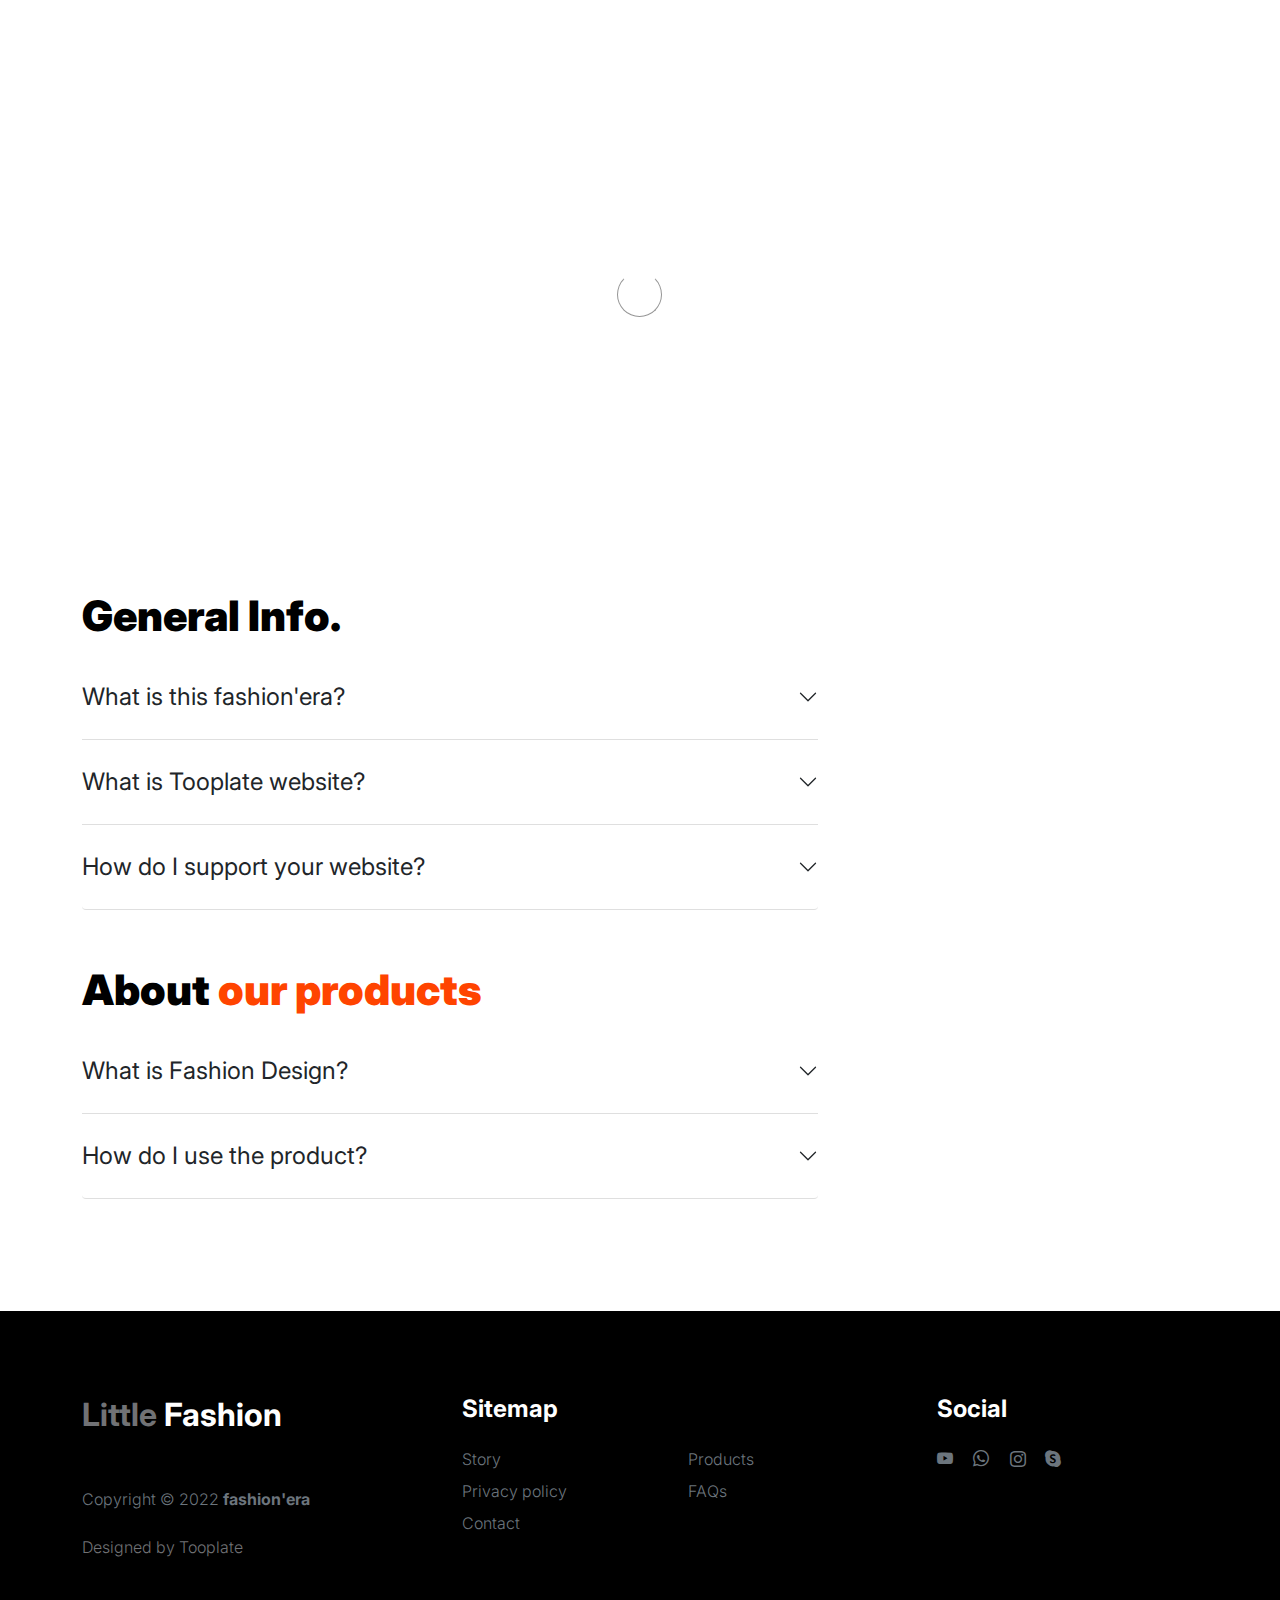
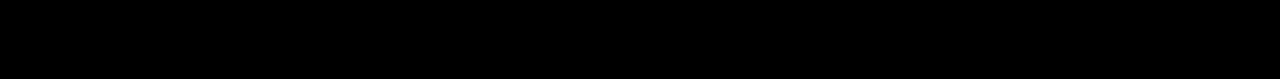
<file: faq.html>
<!doctype html>
<html lang="en">
    <head>
        <meta charset="utf-8">
        <meta name="viewport" content="width=device-width, initial-scale=1">

        <meta name="description" content="">
        <meta name="author" content="">

        <title>Tooplate's fashion'era - FAQs Page</title>

        <!-- CSS FILES -->
        <link rel="preconnect" href="https://fonts.googleapis.com">

        <link rel="preconnect" href="https://fonts.gstatic.com" crossorigin>

        <link href="https://fonts.googleapis.com/css2?family=Inter:wght@100;300;400;700;900&display=swap" rel="stylesheet">

        <link href="css/bootstrap.min.css" rel="stylesheet">
        <link href="css/bootstrap-icons.css" rel="stylesheet">

        <link rel="stylesheet" href="css/slick.css"/>

        <link href="css/tooplate-little-fashion.css" rel="stylesheet">
        
<!--

Tooplate 2127 fashion'era

https://www.tooplate.com/view/2127-little-fashion

-->
    </head>
    
    <body>

        <section class="preloader">
            <div class="spinner">
                <span class="sk-inner-circle"></span>
            </div>
        </section>
    
        <main>

            <nav class="navbar navbar-expand-lg">
                <div class="container">
                    <button class="navbar-toggler" type="button" data-bs-toggle="collapse" data-bs-target="#navbarNav" aria-controls="navbarNav" aria-expanded="false" aria-label="Toggle navigation">
                        <span class="navbar-toggler-icon"></span>
                    </button>

                    <a class="navbar-brand" href="index.html">
                        <strong><span>Little</span> Fashion</strong>
                    </a>

                    <div class="d-lg-none">
                        <a href="sign-in.html" class="bi-person custom-icon me-3"></a>

                        <a href="product-detail.html" class="bi-bag custom-icon"></a>
                    </div>

                    <div class="collapse navbar-collapse" id="navbarNav">
                        <ul class="navbar-nav mx-auto">
                            <li class="nav-item">
                                <a class="nav-link" href="index.html">Home</a>
                            </li>

                            <li class="nav-item">
                                <a class="nav-link" href="about.html">Story</a>
                            </li>

                            <li class="nav-item">
                                <a class="nav-link" href="products.html">Products</a>
                            </li>

                            <li class="nav-item">
                                <a class="nav-link active" href="faq.html">FAQs</a>
                            </li>

                            <li class="nav-item">
                                <a class="nav-link" href="contact.html">Contact</a>
                            </li>
                        </ul>

                        <div class="d-none d-lg-block">
                            <a href="sign-in.html" class="bi-person custom-icon me-3"></a>

                            <a href="product-detail.html" class="bi-bag custom-icon"></a>
                        </div>
                    </div>
                </div>
            </nav>

            <header class="site-header section-padding d-flex justify-content-center align-items-center">
                <div class="container">
                    <div class="row">

                        <div class="col-lg-10 col-12">
                            <h1>
                                <span class="d-block text-primary">Your favorite questions</span>
                                <span class="d-block text-dark">and our answers to them</span>
                            </h1>
                        </div>
                    </div>
                </div>
            </header>

            <section class="faq section-padding">
                <div class="container">
                    <div class="row">
                        
                        <div class="col-lg-8 col-12">
                            <h2>General Info.</h2>

                            <div class="accordion" id="accordionGeneral">
                                <div class="accordion-item">
                                    <h2 class="accordion-header" id="headingOne">
                                        <button class="accordion-button collapsed" type="button" data-bs-toggle="collapse" data-bs-target="#accordionGeneralOne" aria-expanded="true" aria-controls="accordionGeneralOne">
                                        What is this fashion'era?
                                        </button>
                                    </h2>

                                    <div id="accordionGeneralOne" class="accordion-collapse collapse" aria-labelledby="headingOne" data-bs-parent="#accordionGeneral">

                                        <div class="accordion-body">
                                            <p class="large-paragraph"><strong>fashion'era</strong> is free Bootstrap 5 website template for everyone. There are 8 HTML pages included in this template and you can expand more pages as you need.</p>

                                            <p class="large-paragraph">Ut enim ad minim veniam, quis nostrud exercitation ullamco laboris nisi ut aliquip ex ea commodo consequat.</p>
                                        </div>
                                    </div>
                                </div>

                                <div class="accordion-item">
                                    <h2 class="accordion-header" id="headingTwo">
                                        <button class="accordion-button collapsed" type="button" data-bs-toggle="collapse" data-bs-target="#accordionGeneralTwo" aria-expanded="false" aria-controls="accordionGeneralTwo">
                                        What is Tooplate website?
                                        </button>
                                    </h2>

                                    <div id="accordionGeneralTwo" class="accordion-collapse collapse" aria-labelledby="headingTwo" data-bs-parent="#accordionGeneral">

                                        <div class="accordion-body">
                                            <p class="large-paragraph"><a href="https://www.tooplate.com/free-templates" target="_blank">Tooplate</a> is a great website to download free HTML website templates for your business or personal use. Tooplate website has been online for almost 8 years now. Thank you for visiting our website.</p>
                                        </div>
                                    </div>
                                </div>

                                <div class="accordion-item">
                                    <h2 class="accordion-header" id="headingThree">
                                        <button class="accordion-button collapsed" type="button" data-bs-toggle="collapse" data-bs-target="#accordionGeneralThree" aria-expanded="false" aria-controls="accordionGeneralThree">
                                        How do I support your website?
                                        </button>
                                    </h2>

                                    <div id="accordionGeneralThree" class="accordion-collapse collapse" aria-labelledby="headingThree" data-bs-parent="#accordionGeneral">

                                        <div class="accordion-body">
                                            <p class="large-paragraph">You can support our Tooplate website by sharing it to your friends or colleagues on the web or social media.</p>
                                        </div>
                                    </div>
                                </div>

                            </div>

                            <h2 class="mt-5">About <span>our products</span></h2>

                            <div class="accordion" id="accordionProduct">
                                <div class="accordion-item">
                                    <h2 class="accordion-header" id="headingFour">
                                        <button class="accordion-button collapsed" type="button" data-bs-toggle="collapse" data-bs-target="#accordionProductOne" aria-expanded="true" aria-controls="accordionProductOne">
                                        What is Fashion Design?
                                        </button>
                                    </h2>

                                    <div id="accordionProductOne" class="accordion-collapse collapse" aria-labelledby="headingFour" data-bs-parent="#accordionProduct">

                                        <div class="accordion-body">
                                            <p class="large-paragraph"><strong>Lorem ipsum dolor</strong> sit amet, consectetur adipiscing elit, sed do eiusmod tempor incididunt ut labore et dolore magna aliqua. Quis ipsum suspendisse ultrices gravida. Risus commodo viverra maecenas accumsan lacus vel facilisis.</p>

                                            <p class="large-paragraph">Ut enim ad minim veniam, quis nostrud exercitation ullamco laboris nisi ut aliquip ex ea commodo consequat.</p>
                                        </div>
                                    </div>
                                </div>

                                <div class="accordion-item">
                                    <h2 class="accordion-header" id="headingFive">
                                        <button class="accordion-button collapsed" type="button" data-bs-toggle="collapse" data-bs-target="#accordionProductTwo" aria-expanded="false" aria-controls="accordionProductTwo">
                                        How do I use the product?
                                        </button>
                                    </h2>

                                    <div id="accordionProductTwo" class="accordion-collapse collapse" aria-labelledby="headingFive" data-bs-parent="#accordionProduct">

                                        <div class="accordion-body">
                                            <p class="large-paragraph">Lorem ipsum is placeholder text commonly used in the graphic, print, and publishing industries for previewing layouts and visual mockups.</p>
                                        </div>
                                    </div>
                                </div>

                            </div>

                        </div>

                    </div>
                </div>
            </section>

        </main>

        <footer class="site-footer">
            <div class="container">
                <div class="row">

                    <div class="col-lg-3 col-10 me-auto mb-4">
                        <h4 class="text-white mb-3"><a href="index.html">Little</a> Fashion</h4>
                        <p class="copyright-text text-muted mt-lg-5 mb-4 mb-lg-0">Copyright © 2022 <strong>fashion'era</strong></p>
                        <br>
                        <p class="copyright-text">Designed by <a href="https://www.tooplate.com/" target="_blank">Tooplate</a></p>
                    </div>

                    <div class="col-lg-5 col-8">
                        <h5 class="text-white mb-3">Sitemap</h5>

                        <ul class="footer-menu d-flex flex-wrap">
                            <li class="footer-menu-item"><a href="about.html" class="footer-menu-link">Story</a></li>

                            <li class="footer-menu-item"><a href="#" class="footer-menu-link">Products</a></li>

                            <li class="footer-menu-item"><a href="#" class="footer-menu-link">Privacy policy</a></li>

                            <li class="footer-menu-item"><a href="#" class="footer-menu-link">FAQs</a></li>

                            <li class="footer-menu-item"><a href="#" class="footer-menu-link">Contact</a></li>
                        </ul>
                    </div>

                    <div class="col-lg-3 col-4">
                        <h5 class="text-white mb-3">Social</h5>

                        <ul class="social-icon">

                            <li><a href="#" class="social-icon-link bi-youtube"></a></li>

                            <li><a href="#" class="social-icon-link bi-whatsapp"></a></li>

                            <li><a href="#" class="social-icon-link bi-instagram"></a></li>

                            <li><a href="#" class="social-icon-link bi-skype"></a></li>
                        </ul>
                    </div>

                </div>
            </div>
        </footer>

        <!-- JAVASCRIPT FILES -->
        <script src="js/jquery.min.js"></script>
        <script src="js/bootstrap.bundle.min.js"></script>
        <script src="js/Headroom.js"></script>
        <script src="js/jQuery.headroom.js"></script>
        <script src="js/slick.min.js"></script>
        <script src="js/custom.js"></script>

    </body>
</html>
</file>
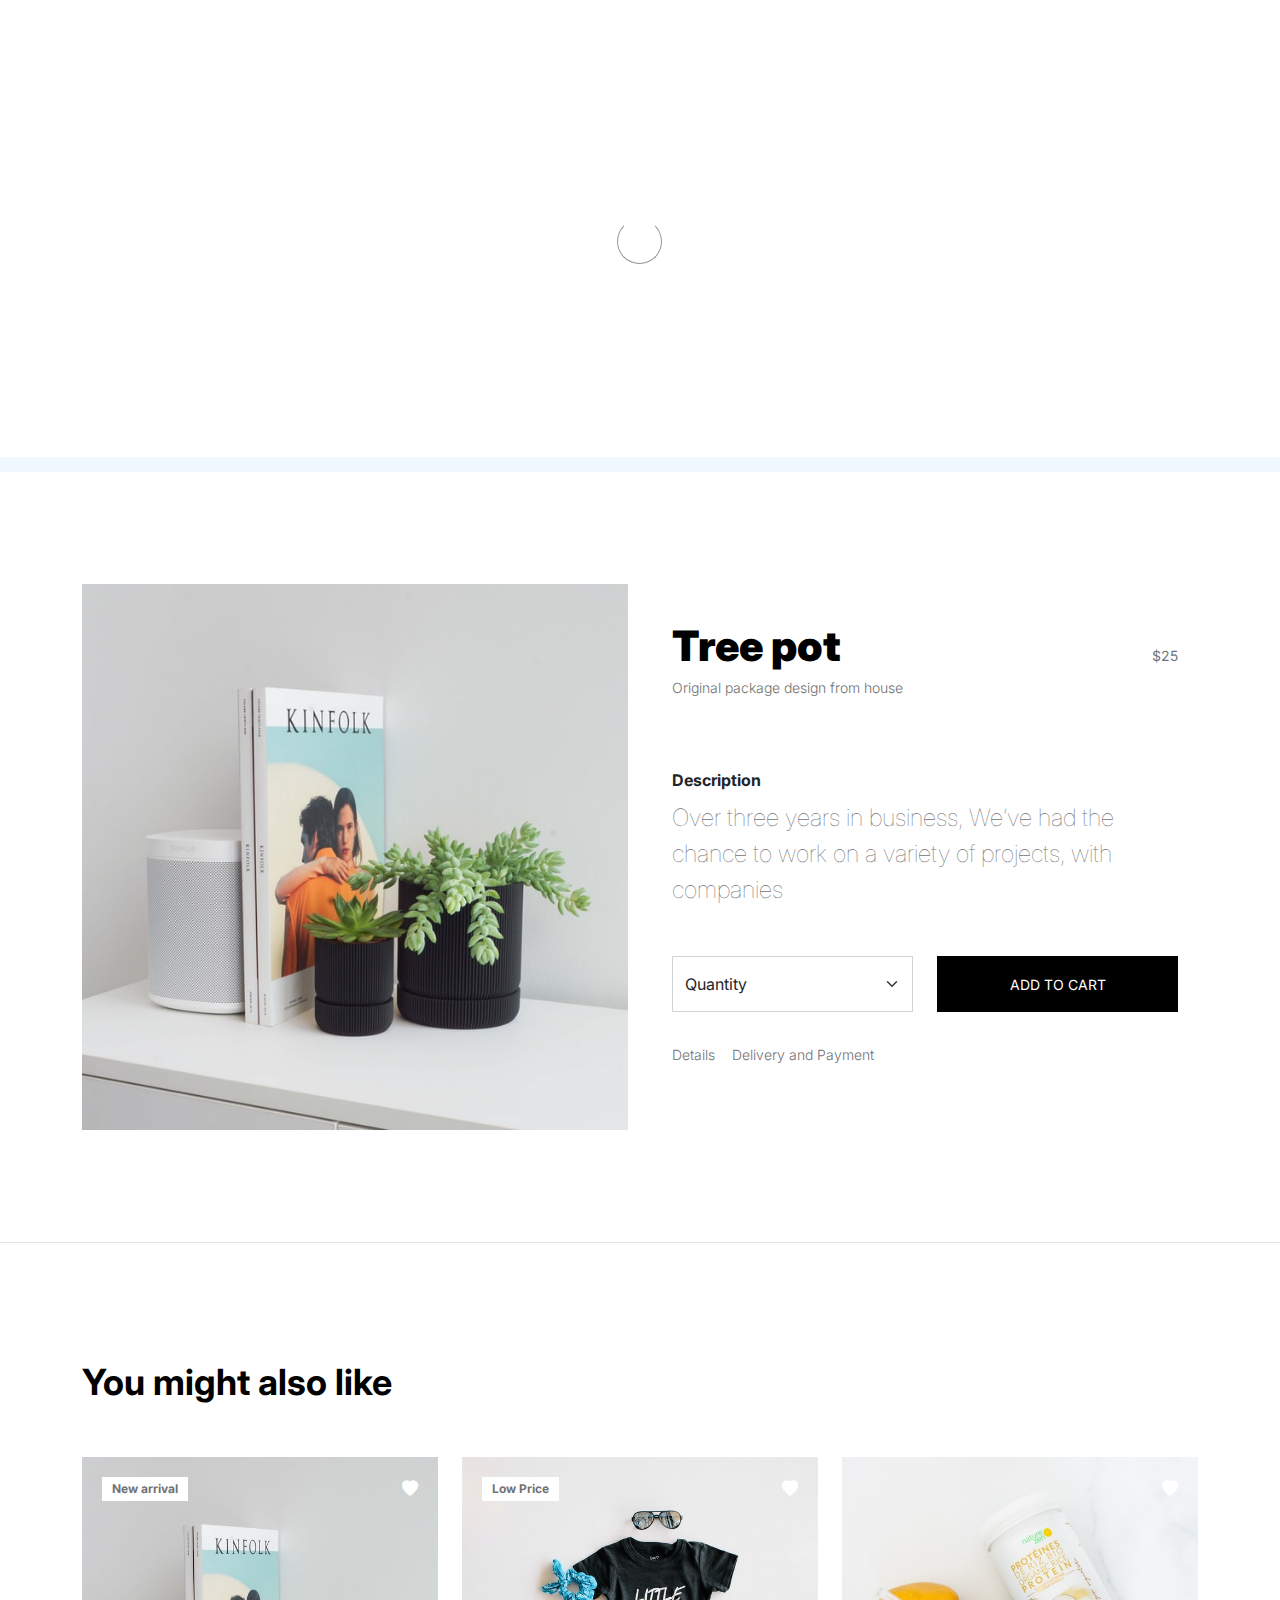
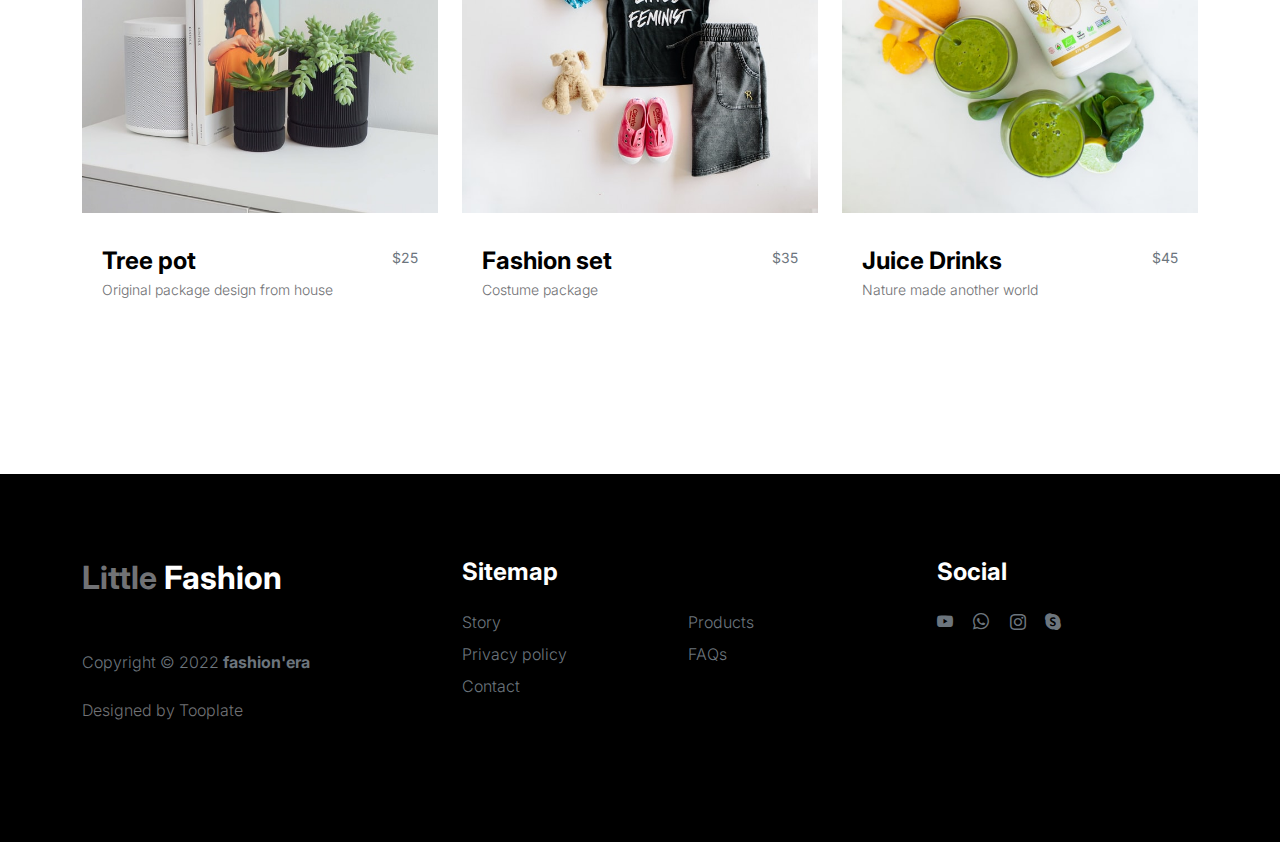
<file: product-detail.html>
<!doctype html>
<html lang="en">
    <head>
        <meta charset="utf-8">
        <meta name="viewport" content="width=device-width, initial-scale=1">

        <meta name="description" content="">
        <meta name="author" content="">

        <title>Tooplate's fashion'era - Product Detail</title>

        <!-- CSS FILES -->
        <link rel="preconnect" href="https://fonts.googleapis.com">

        <link rel="preconnect" href="https://fonts.gstatic.com" crossorigin>

        <link href="https://fonts.googleapis.com/css2?family=Inter:wght@100;300;400;700;900&display=swap" rel="stylesheet">

        <link href="css/bootstrap.min.css" rel="stylesheet">
        <link href="css/bootstrap-icons.css" rel="stylesheet">

        <link rel="stylesheet" href="css/slick.css"/>

        <link href="css/tooplate-little-fashion.css" rel="stylesheet">
<!--

Tooplate 2127 fashion'era

https://www.tooplate.com/view/2127-little-fashion

-->
    </head>
    
    <body>

        <section class="preloader">
            <div class="spinner">
                <span class="sk-inner-circle"></span>
            </div>
        </section>
    
        <main>

            <nav class="navbar navbar-expand-lg">
                <div class="container">
                    <button class="navbar-toggler" type="button" data-bs-toggle="collapse" data-bs-target="#navbarNav" aria-controls="navbarNav" aria-expanded="false" aria-label="Toggle navigation">
                        <span class="navbar-toggler-icon"></span>
                    </button>

                    <a class="navbar-brand" href="index.html">
                        <strong><span>Little</span> Fashion</strong>
                    </a>

                    <div class="d-lg-none">
                        <a href="sign-in.html" class="bi-person custom-icon me-3"></a>

                        <a href="product-detail.html" class="bi-bag custom-icon"></a>
                    </div>

                    <div class="collapse navbar-collapse" id="navbarNav">
                        <ul class="navbar-nav mx-auto">
                            <li class="nav-item">
                                <a class="nav-link" href="index.html">Home</a>
                            </li>

                            <li class="nav-item">
                                <a class="nav-link" href="about.html">Story</a>
                            </li>

                            <li class="nav-item">
                                <a class="nav-link" href="products.html">Products</a>
                            </li>

                            <li class="nav-item">
                                <a class="nav-link" href="faq.html">FAQs</a>
                            </li>

                            <li class="nav-item">
                                <a class="nav-link" href="contact.html">Contact</a>
                            </li>
                        </ul>

                        <div class="d-none d-lg-block">
                            <a href="sign-in.html" class="bi-person custom-icon me-3"></a>

                            <a href="product-detail.html" class="bi-bag custom-icon"></a>
                        </div>
                    </div>
                </div>
            </nav>

            <header class="site-header section-padding d-flex justify-content-center align-items-center">
                <div class="container">
                    <div class="row">

                        <div class="col-lg-10 col-12">
                            <h1>
                                <span class="d-block text-primary">We provide you</span>
                                <span class="d-block text-dark">Fashionable Stuffs</span>
                            </h1>
                        </div>
                    </div>
                </div>
            </header>

            <section class="product-detail section-padding">
                <div class="container">
                    <div class="row">

                        <div class="col-lg-6 col-12">
                            <div class="product-thumb">
                                <img src="images/product/evan-mcdougall-qnh1odlqOmk-unsplash.jpeg" class="img-fluid product-image" alt="">
                            </div>
                        </div>

                        <div class="col-lg-6 col-12">
                            <div class="product-info d-flex">
                                <div>
                                    <h2 class="product-title mb-0">Tree pot</h2>

                                    <p class="product-p">Original package design from house</p>
                                </div>

                                <small class="product-price text-muted ms-auto mt-auto mb-5">$25</small>
                            </div>

                            <div class="product-description">

                                <strong class="d-block mt-4 mb-2">Description</strong>

                                <p class="lead mb-5">Over three years in business, We’ve had the chance to work on a variety of projects, with companies</p>
                            </div>

                            <div class="product-cart-thumb row">
                                <div class="col-lg-6 col-12">
                                    
                                    <select class="form-select cart-form-select" id="inputGroupSelect01">
                                        <option selected>Quantity</option>
                                        <option value="1">1</option>
                                        <option value="2">2</option>
                                        <option value="3">3</option>
                                        <option value="4">4</option>
                                        <option value="5">5</option>
                                    </select>
                                </div>

                                <div class="col-lg-6 col-12 mt-4 mt-lg-0">
                                    <button type="submit" class="btn custom-btn cart-btn" data-bs-toggle="modal" data-bs-target="#cart-modal">Add to Cart</button>
                                </div>

                                <p>
                                    <a href="#" class="product-additional-link">Details</a>

                                    <a href="#" class="product-additional-link">Delivery and Payment</a>
                                </p>
                            </div>

                        </div>

                    </div>
                </div>
            </section>

            <section class="related-product section-padding border-top">
                <div class="container">
                    <div class="row">

                        <div class="col-12">
                            <h3 class="mb-5">You might also like</h3>
                        </div>

                        <div class="col-lg-4 col-12 mb-3">
                            <div class="product-thumb">
                                <a href="product-detail.html">
                                    <img src="images/product/evan-mcdougall-qnh1odlqOmk-unsplash.jpeg" class="img-fluid product-image" alt="">
                                </a>

                                <div class="product-top d-flex">
                                    <span class="product-alert me-auto">New arrival</span>

                                    <a href="#" class="bi-heart-fill product-icon"></a>
                                </div>

                                <div class="product-info d-flex">
                                    <div>
                                        <h5 class="product-title mb-0">
                                            <a href="product-detail.html" class="product-title-link">Tree pot</a>
                                        </h5>

                                        <p class="product-p">Original package design from house</p>
                                    </div>

                                    <small class="product-price text-muted ms-auto mt-auto mb-5">$25</small>
                                </div>
                            </div>
                        </div>

                        <div class="col-lg-4 col-12 mb-3">
                            <div class="product-thumb">
                                <a href="product-detail.html">
                                    <img src="images/product/jordan-nix-CkCUvwMXAac-unsplash.jpeg" class="img-fluid product-image" alt="">
                                </a>

                                <div class="product-top d-flex">
                                    <span class="product-alert">Low Price</span>

                                    <a href="#" class="bi-heart-fill product-icon ms-auto"></a>
                                </div>

                                <div class="product-info d-flex">
                                    <div>
                                        <h5 class="product-title mb-0">
                                            <a href="product-detail.html" class="product-title-link">Fashion set</a>
                                        </h5>

                                        <p class="product-p">Costume package</p>
                                    </div>

                                    <small class="product-price text-muted ms-auto mt-auto mb-5">$35</small>
                                </div>
                            </div>
                        </div>

                        <div class="col-lg-4 col-12">
                            <div class="product-thumb">
                                <a href="product-detail.html">
                                    <img src="images/product/nature-zen-3Dn1BZZv3m8-unsplash.jpeg" class="img-fluid product-image" alt="">
                                </a>

                                <div class="product-top d-flex">
                                    <a href="#" class="bi-heart-fill product-icon ms-auto"></a>
                                </div>

                                <div class="product-info d-flex">
                                    <div>
                                        <h5 class="product-title mb-0">
                                            <a href="product-detail.html" class="product-title-link">Juice Drinks</a>
                                        </h5>

                                        <p class="product-p">Nature made another world</p>
                                    </div>

                                    <small class="product-price text-muted ms-auto mt-auto mb-5">$45</small>
                                </div>
                            </div>
                        </div>

                    </div>
                </div>
            </section>

        </main>

        <footer class="site-footer">
            <div class="container">
                <div class="row">

                    <div class="col-lg-3 col-10 me-auto mb-4">
                        <h4 class="text-white mb-3"><a href="index.html">Little</a> Fashion</h4>
                        <p class="copyright-text text-muted mt-lg-5 mb-4 mb-lg-0">Copyright © 2022 <strong>fashion'era</strong></p>
                        <br>
                        <p class="copyright-text">Designed by <a href="https://www.tooplate.com/" target="_blank">Tooplate</a></p>
                    </div>

                    <div class="col-lg-5 col-8">
                        <h5 class="text-white mb-3">Sitemap</h5>

                        <ul class="footer-menu d-flex flex-wrap">
                            <li class="footer-menu-item"><a href="about.html" class="footer-menu-link">Story</a></li>

                            <li class="footer-menu-item"><a href="#" class="footer-menu-link">Products</a></li>

                            <li class="footer-menu-item"><a href="#" class="footer-menu-link">Privacy policy</a></li>

                            <li class="footer-menu-item"><a href="#" class="footer-menu-link">FAQs</a></li>

                            <li class="footer-menu-item"><a href="#" class="footer-menu-link">Contact</a></li>
                        </ul>
                    </div>

                    <div class="col-lg-3 col-4">
                        <h5 class="text-white mb-3">Social</h5>

                        <ul class="social-icon">

                            <li><a href="#" class="social-icon-link bi-youtube"></a></li>

                            <li><a href="#" class="social-icon-link bi-whatsapp"></a></li>

                            <li><a href="#" class="social-icon-link bi-instagram"></a></li>

                            <li><a href="#" class="social-icon-link bi-skype"></a></li>
                        </ul>
                    </div>

                </div>
            </div>
        </footer>

        <!-- CART MODAL -->
        <div class="modal fade" id="cart-modal" tabindex="-1" aria-labelledby="exampleModalLabel" aria-hidden="true">
            <div class="modal-dialog modal-dialog-centered modal-lg">
                <div class="modal-content border-0">
                    <div class="modal-header flex-column">
                        <button type="button" class="btn-close" data-bs-dismiss="modal" aria-label="Close"></button>
                    </div>

                    <div class="modal-body">
                        <div class="row">
                            <div class="col-lg-6 col-12 mt-4 mt-lg-0">
                                <img src="images/product/evan-mcdougall-qnh1odlqOmk-unsplash.jpeg" class="img-fluid product-image" alt="">
                            </div>

                            <div class="col-lg-6 col-12 mt-3 mt-lg-0">
                                <h3 class="modal-title" id="exampleModalLabel">Tree pot</h3>

                                <p class="product-price text-muted mt-3">$25</p>

                                <p class="product-p">Quatity: <span class="ms-1">4</span></p>

                                <p class="product-p">Colour: <span class="ms-1">Black</span></p>

                                <p class="product-p pb-3">Size: <span class="ms-1">S/S</span></p>

                                <div class="border-top mt-4 pt-3">
                                    <p class="product-p"><strong>Total: <span class="ms-1">$100</span></strong></p>
                                </div>

                            </div>
                        </div>
                    </div>

                    <div class="modal-footer">
                        <div class="row w-50">
                            <button type="button" class="btn custom-btn cart-btn ms-lg-4">Checkout</button>
                        </div>
                    </div>
                </div>

            </div>
        </div>

        <!-- JAVASCRIPT FILES -->
        <script src="js/jquery.min.js"></script>
        <script src="js/bootstrap.bundle.min.js"></script>
        <script src="js/Headroom.js"></script>
        <script src="js/jQuery.headroom.js"></script>
        <script src="js/slick.min.js"></script>
        <script src="js/custom.js"></script>

    </body>
</html>
</file>
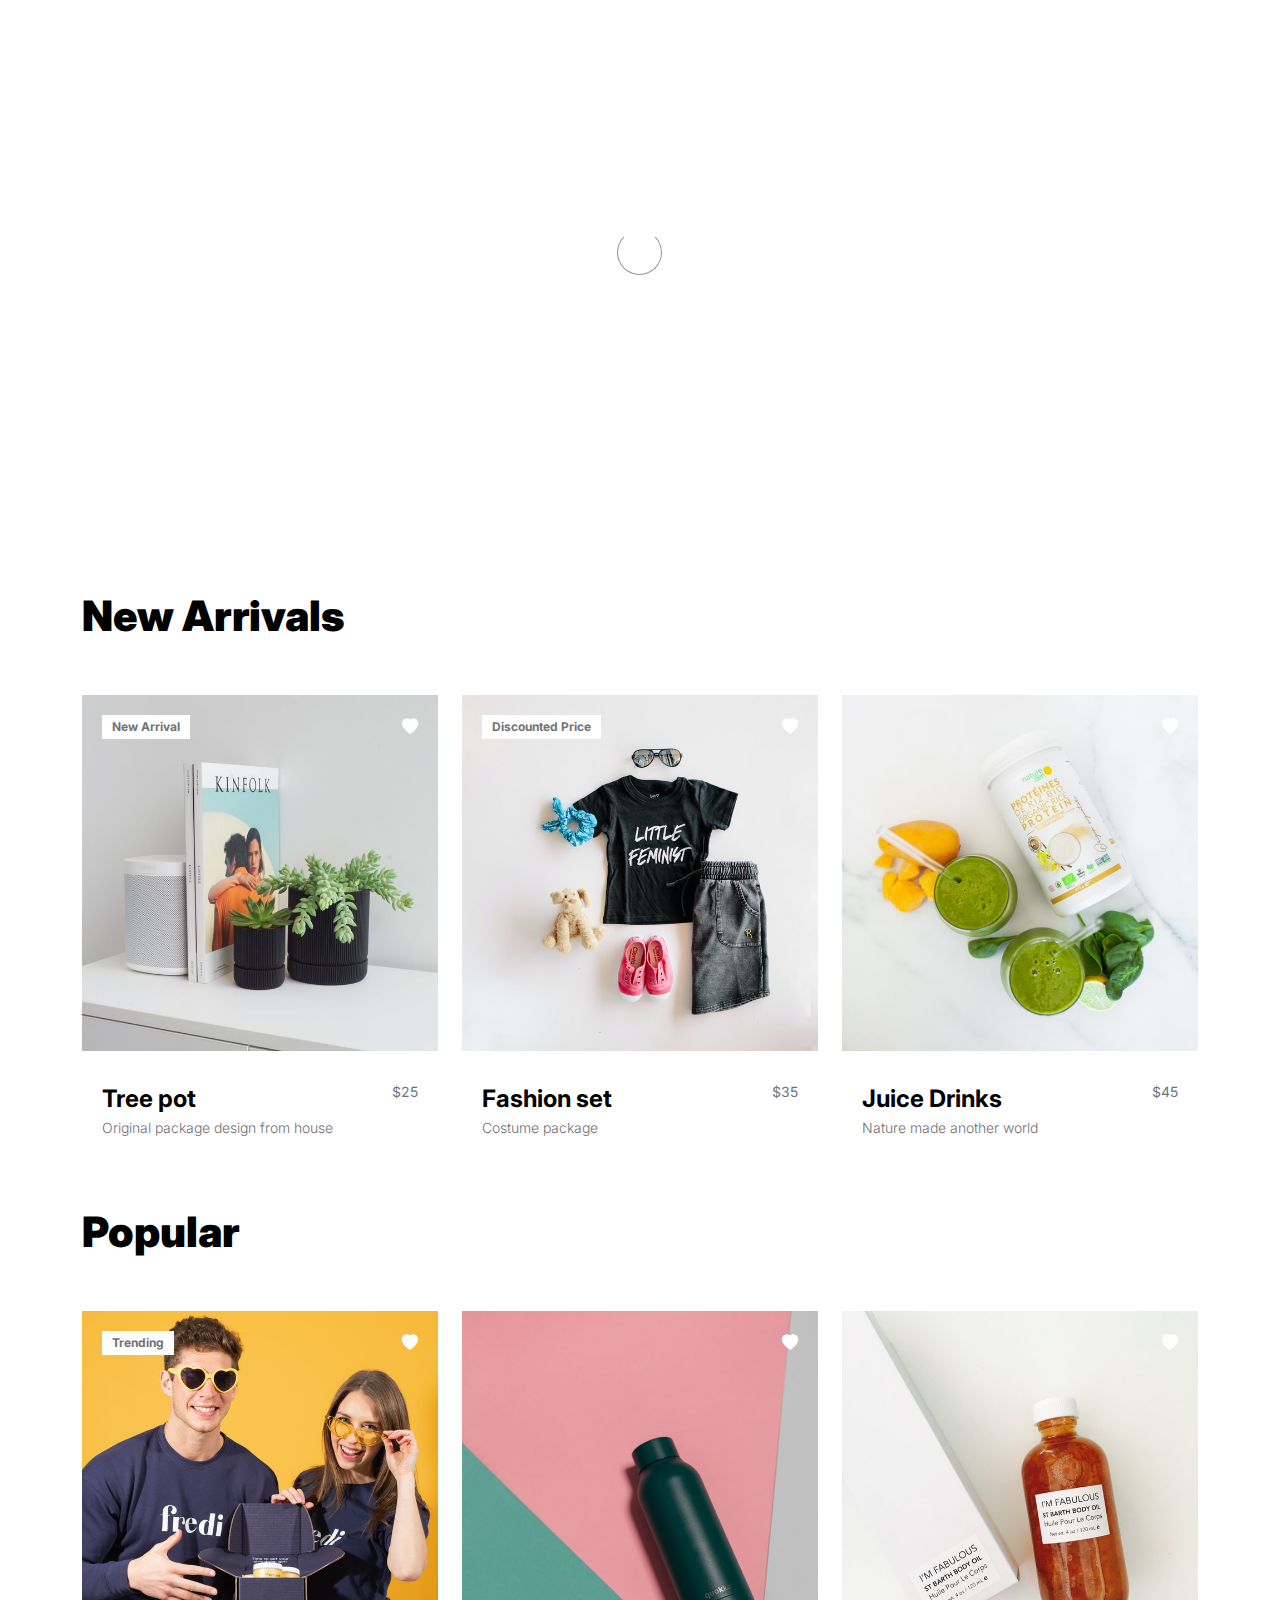
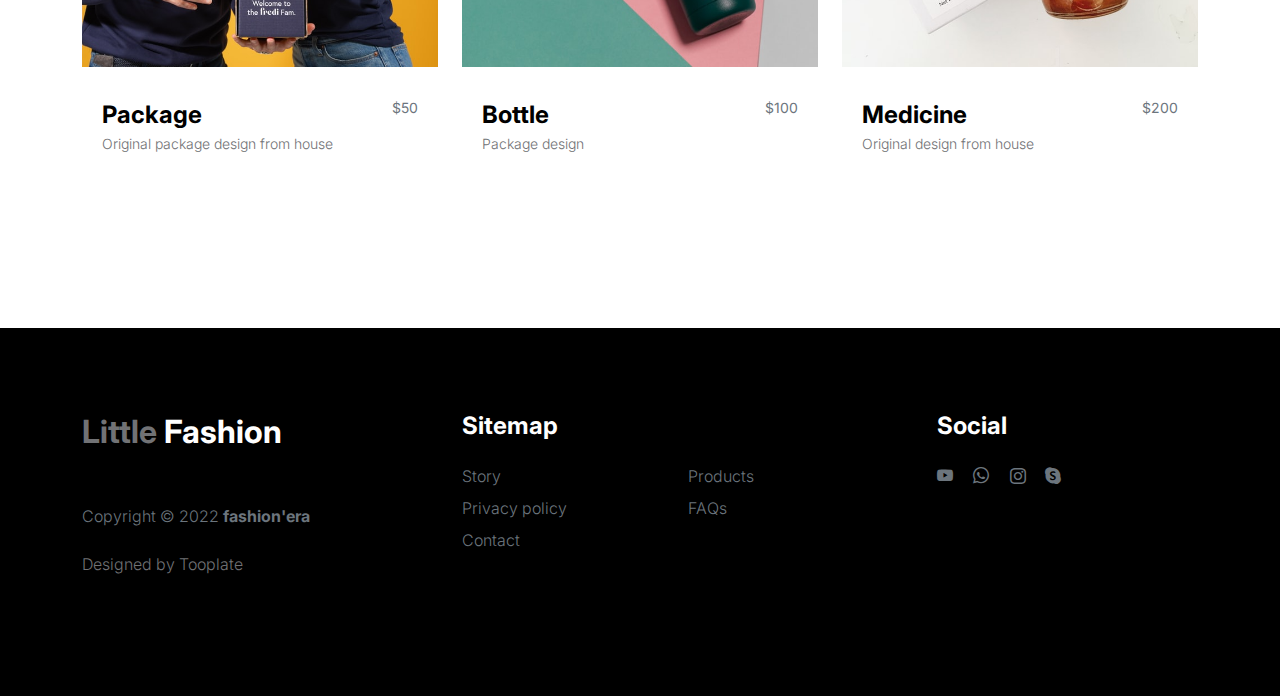
<file: products.html>
<!doctype html>
<html lang="en">
    <head>
        <meta charset="utf-8">
        <meta name="viewport" content="width=device-width, initial-scale=1">

        <meta name="description" content="">
        <meta name="author" content="">

        <title>Tooplate's fashion'era - Products</title>

        <!-- CSS FILES -->
        <link rel="preconnect" href="https://fonts.googleapis.com">

        <link rel="preconnect" href="https://fonts.gstatic.com" crossorigin>

        <link href="https://fonts.googleapis.com/css2?family=Inter:wght@100;300;400;700;900&display=swap" rel="stylesheet">

        <link href="css/bootstrap.min.css" rel="stylesheet">
        <link href="css/bootstrap-icons.css" rel="stylesheet">

        <link rel="stylesheet" href="css/slick.css"/>

        <link href="css/tooplate-little-fashion.css" rel="stylesheet">
<!--

Tooplate 2127 fashion'era

https://www.tooplate.com/view/2127-little-fashion

-->
    </head>
    
    <body>

        <section class="preloader">
            <div class="spinner">
                <span class="sk-inner-circle"></span>
            </div>
        </section>
    
        <main>

            <nav class="navbar navbar-expand-lg">
                <div class="container">
                    <button class="navbar-toggler" type="button" data-bs-toggle="collapse" data-bs-target="#navbarNav" aria-controls="navbarNav" aria-expanded="false" aria-label="Toggle navigation">
                        <span class="navbar-toggler-icon"></span>
                    </button>

                    <a class="navbar-brand" href="index.html">
                        <strong><span>Little</span> Fashion</strong>
                    </a>

                    <div class="d-lg-none">
                        <a href="sign-in.html" class="bi-person custom-icon me-3"></a>

                        <a href="product-detail.html" class="bi-bag custom-icon"></a>
                    </div>

                    <div class="collapse navbar-collapse" id="navbarNav">
                        <ul class="navbar-nav mx-auto">
                            <li class="nav-item">
                                <a class="nav-link" href="index.html">Home</a>
                            </li>

                            <li class="nav-item">
                                <a class="nav-link" href="about.html">Story</a>
                            </li>

                            <li class="nav-item">
                                <a class="nav-link active" href="products.html">Products</a>
                            </li>

                            <li class="nav-item">
                                <a class="nav-link" href="faq.html">FAQs</a>
                            </li>

                            <li class="nav-item">
                                <a class="nav-link" href="contact.html">Contact</a>
                            </li>
                        </ul>

                        <div class="d-none d-lg-block">
                            <a href="sign-in.html" class="bi-person custom-icon me-3"></a>

                            <a href="product-detail.html" class="bi-bag custom-icon"></a>
                        </div>
                    </div>
                </div>
            </nav>

            <header class="site-header section-padding d-flex justify-content-center align-items-center">
                <div class="container">
                    <div class="row">

                        <div class="col-lg-10 col-12">
                            <h1>
                                <span class="d-block text-primary">Choose your</span>
                                <span class="d-block text-dark">favorite stuffs</span>
                            </h1>
                        </div>
                    </div>
                </div>
            </header>

            <section class="products section-padding">
                <div class="container">
                    <div class="row">
                        
                        <div class="col-12">
                            <h2 class="mb-5">New Arrivals</h2>
                        </div>

                        <div class="col-lg-4 col-12 mb-3">
                            <div class="product-thumb">
                                <a href="product-detail.html">
                                    <img src="images/product/evan-mcdougall-qnh1odlqOmk-unsplash.jpeg" class="img-fluid product-image" alt="">
                                </a>

                                <div class="product-top d-flex">
                                    <span class="product-alert me-auto">New Arrival</span>

                                    <a href="#" class="bi-heart-fill product-icon"></a>
                                </div>

                                <div class="product-info d-flex">
                                    <div>
                                        <h5 class="product-title mb-0">
                                            <a href="product-detail.html" class="product-title-link">Tree pot</a>
                                        </h5>

                                        <p class="product-p">Original package design from house</p>
                                    </div>

                                    <small class="product-price text-muted ms-auto">$25</small>
                                </div>
                            </div>
                        </div>

                        <div class="col-lg-4 col-12 mb-3">
                            <div class="product-thumb">
                                <a href="product-detail.html">
                                    <img src="images/product/jordan-nix-CkCUvwMXAac-unsplash.jpeg" class="img-fluid product-image" alt="">
                                </a>

                                <div class="product-top d-flex">
                                    <span class="product-alert">Discounted Price</span>

                                    <a href="#" class="bi-heart-fill product-icon ms-auto"></a>
                                </div>

                                <div class="product-info d-flex">
                                    <div>
                                        <h5 class="product-title mb-0">
                                            <a href="product-detail.html" class="product-title-link">Fashion set</a>
                                        </h5>

                                        <p class="product-p">Costume package</p>
                                    </div>

                                    <small class="product-price text-muted ms-auto">$35</small>
                                </div>
                            </div>
                        </div>

                        <div class="col-lg-4 col-12">
                            <div class="product-thumb">
                                <a href="product-detail.html">
                                    <img src="images/product/nature-zen-3Dn1BZZv3m8-unsplash.jpeg" class="img-fluid product-image" alt="">
                                </a>

                                <div class="product-top d-flex">
                                    <a href="#" class="bi-heart-fill product-icon ms-auto"></a>
                                </div>

                                <div class="product-info d-flex">
                                    <div>
                                        <h5 class="product-title mb-0">
                                            <a href="product-detail.html" class="product-title-link">Juice Drinks</a>
                                        </h5>

                                        <p class="product-p">Nature made another world</p>
                                    </div>

                                    <small class="product-price text-muted ms-auto">$45</small>
                                </div>
                            </div>
                        </div>

                        <div class="col-12">
                            <h2 class="mb-5">Popular</h2>
                        </div>

                        <div class="col-lg-4 col-12 mb-3">
                            <div class="product-thumb">
                                <a href="product-detail.html">
                                    <img src="images/product/team-fredi-8HRKoay8VJE-unsplash.jpeg" class="img-fluid product-image" alt="">
                                </a>

                                <div class="product-top d-flex">
                                    <span class="product-alert">Trending</span>

                                    <a href="#" class="bi-heart-fill product-icon ms-auto"></a>
                                </div>

                                <div class="product-info d-flex">
                                    <div>
                                        <h5 class="product-title mb-0">
                                            <a href="product-detail.html" class="product-title-link">Package</a>
                                        </h5>

                                        <p class="product-p">Original package design from house</p>
                                    </div>

                                    <small class="product-price text-muted ms-auto">$50</small>
                                </div>
                            </div>
                        </div>

                        <div class="col-lg-4 col-12 mb-3">
                            <div class="product-thumb">
                                <a href="product-detail.html">
                                    <img src="images/product/quokkabottles-kFc1_G1GvKA-unsplash.jpeg" class="img-fluid product-image" alt="">
                                </a>

                                <div class="product-top d-flex">
                                    <a href="#" class="bi-heart-fill product-icon ms-auto"></a>
                                </div>

                                <div class="product-info d-flex">
                                    <div>
                                        <h5 class="product-title mb-0">
                                            <a href="product-detail.html" class="product-title-link">Bottle</a>
                                        </h5>

                                        <p class="product-p">Package design</p>
                                    </div>

                                    <small class="product-price text-muted ms-auto">$100</small>
                                </div>
                            </div>
                        </div>

                        <div class="col-lg-4 col-12 mb-3">
                            <div class="product-thumb">
                                <a href="product-detail.html">
                                    <img src="images/product/anis-m-WnVrO-DvxcE-unsplash.jpeg" class="img-fluid product-image" alt="">
                                </a>

                                <div class="product-top d-flex">
                                    <a href="#" class="bi-heart-fill product-icon ms-auto"></a>
                                </div>

                                <div class="product-info d-flex">
                                    <div>
                                        <h5 class="product-title mb-0">
                                            <a href="product-detail.html" class="product-title-link">Medicine</a>
                                        </h5>

                                        <p class="product-p">Original design from house</p>
                                    </div>

                                    <small class="product-price text-muted ms-auto">$200</small>
                                </div>
                            </div>
                        </div>

                    </div>
                </div>
            </section>

        </main>

        <footer class="site-footer">
            <div class="container">
                <div class="row">

                    <div class="col-lg-3 col-10 me-auto mb-4">
                        <h4 class="text-white mb-3"><a href="index.html">Little</a> Fashion</h4>
                        <p class="copyright-text text-muted mt-lg-5 mb-4 mb-lg-0">Copyright © 2022 <strong>fashion'era</strong></p>
                        <br>
                        <p class="copyright-text">Designed by <a href="https://www.tooplate.com/" target="_blank">Tooplate</a></p>
                    </div>

                    <div class="col-lg-5 col-8">
                        <h5 class="text-white mb-3">Sitemap</h5>

                        <ul class="footer-menu d-flex flex-wrap">
                            <li class="footer-menu-item"><a href="about.html" class="footer-menu-link">Story</a></li>

                            <li class="footer-menu-item"><a href="#" class="footer-menu-link">Products</a></li>

                            <li class="footer-menu-item"><a href="#" class="footer-menu-link">Privacy policy</a></li>

                            <li class="footer-menu-item"><a href="#" class="footer-menu-link">FAQs</a></li>

                            <li class="footer-menu-item"><a href="#" class="footer-menu-link">Contact</a></li>
                        </ul>
                    </div>

                    <div class="col-lg-3 col-4">
                        <h5 class="text-white mb-3">Social</h5>

                        <ul class="social-icon">

                            <li><a href="#" class="social-icon-link bi-youtube"></a></li>

                            <li><a href="#" class="social-icon-link bi-whatsapp"></a></li>

                            <li><a href="#" class="social-icon-link bi-instagram"></a></li>

                            <li><a href="#" class="social-icon-link bi-skype"></a></li>
                        </ul>
                    </div>

                </div>
            </div>
        </footer>

        <!-- JAVASCRIPT FILES -->
        <script src="js/jquery.min.js"></script>
        <script src="js/bootstrap.bundle.min.js"></script>
        <script src="js/Headroom.js"></script>
        <script src="js/jQuery.headroom.js"></script>
        <script src="js/slick.min.js"></script>
        <script src="js/custom.js"></script>

    </body>
</html>
</file>
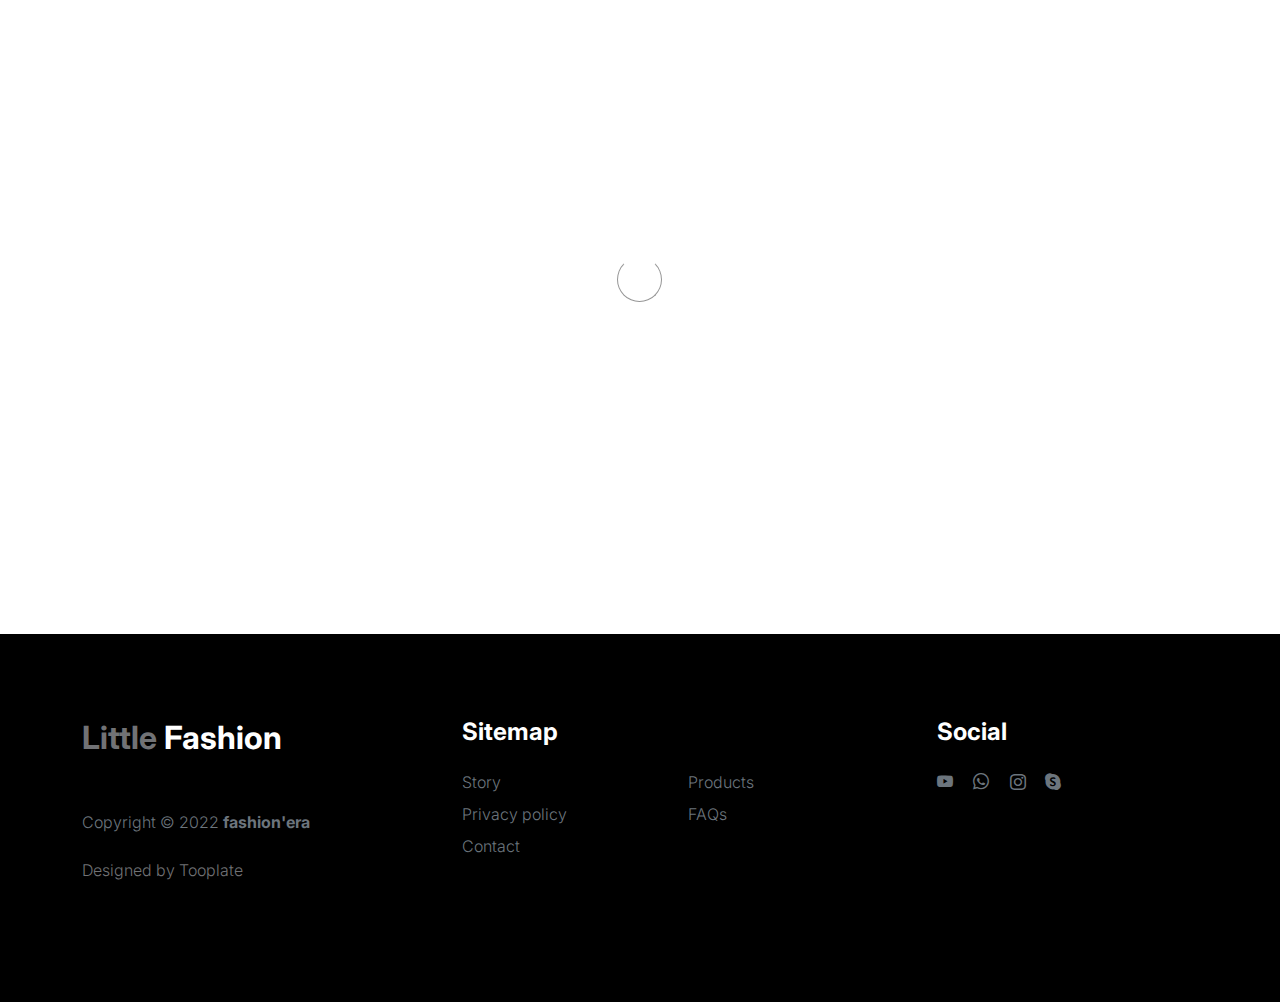
<file: sign-in.html>
<!doctype html>
<html lang="en">
    <head>
        <meta charset="utf-8">
        <meta name="viewport" content="width=device-width, initial-scale=1">

        <meta name="description" content="">
        <meta name="author" content="">

        <title>Tooplate's fashion'era - Sign In Page</title>

        <!-- CSS FILES -->
        <link rel="preconnect" href="https://fonts.googleapis.com">

        <link rel="preconnect" href="https://fonts.gstatic.com" crossorigin>

        <link href="https://fonts.googleapis.com/css2?family=Inter:wght@100;300;400;700;900&display=swap" rel="stylesheet">

        <link href="css/bootstrap.min.css" rel="stylesheet">
        <link href="css/bootstrap-icons.css" rel="stylesheet">

        <link rel="stylesheet" href="css/slick.css"/>

        <link href="css/tooplate-little-fashion.css" rel="stylesheet">
        
<!--

Tooplate 2127 fashion'era

https://www.tooplate.com/view/2127-little-fashion

-->
    </head>
    
    <body>

        <section class="preloader">
            <div class="spinner">
                <span class="sk-inner-circle"></span>
            </div>
        </section>
    
        <main>

            <section class="sign-in-form section-padding">
                <div class="container">
                    <div class="row">

                        <div class="col-lg-8 mx-auto col-12">

                            <h1 class="hero-title text-center mb-5">Sign In</h1>

                            <div class="row">
                                <div class="col-lg-8 col-11 mx-auto">
                                    <form role="form" method="post">

                                        <div class="form-floating mb-4 p-0">
                                            <input type="email" name="email" id="email" pattern="[^ @]*@[^ @]*" class="form-control" placeholder="Email address" required>

                                            <label for="email">Email address</label>
                                        </div>

                                        <div class="form-floating p-0">
                                            <input type="password" name="password" id="password" class="form-control" placeholder="Password" required>

                                            <label for="password">Password</label>
                                        </div>

                                        <button type="submit" class="btn custom-btn form-control mt-4 mb-3">
                                            Sign in
                                        </button>

                                        <p class="text-center">Don’t have an account? <a href="sign-up.html">Create One</a></p>

                                    </form>
                                </div>
                            </div>
                            
                        </div>

                    </div>
                </div>
            </section>

        </main>

        <footer class="site-footer">
            <div class="container">
                <div class="row">

                    <div class="col-lg-3 col-10 me-auto mb-4">
                        <h4 class="text-white mb-3"><a href="index.html">Little</a> Fashion</h4>
                        <p class="copyright-text text-muted mt-lg-5 mb-4 mb-lg-0">Copyright © 2022 <strong>fashion'era</strong></p>
                        <br>
                        <p class="copyright-text">Designed by <a href="https://www.tooplate.com/" target="_blank">Tooplate</a></p>
                    </div>

                    <div class="col-lg-5 col-8">
                        <h5 class="text-white mb-3">Sitemap</h5>

                        <ul class="footer-menu d-flex flex-wrap">
                            <li class="footer-menu-item"><a href="about.html" class="footer-menu-link">Story</a></li>

                            <li class="footer-menu-item"><a href="#" class="footer-menu-link">Products</a></li>

                            <li class="footer-menu-item"><a href="#" class="footer-menu-link">Privacy policy</a></li>

                            <li class="footer-menu-item"><a href="#" class="footer-menu-link">FAQs</a></li>

                            <li class="footer-menu-item"><a href="#" class="footer-menu-link">Contact</a></li>
                        </ul>
                    </div>

                    <div class="col-lg-3 col-4">
                        <h5 class="text-white mb-3">Social</h5>

                        <ul class="social-icon">

                            <li><a href="#" class="social-icon-link bi-youtube"></a></li>

                            <li><a href="#" class="social-icon-link bi-whatsapp"></a></li>

                            <li><a href="#" class="social-icon-link bi-instagram"></a></li>

                            <li><a href="#" class="social-icon-link bi-skype"></a></li>
                        </ul>
                    </div>

                </div>
            </div>
        </footer>

        <!-- JAVASCRIPT FILES -->
        <script src="js/jquery.min.js"></script>
        <script src="js/bootstrap.bundle.min.js"></script>
        <script src="js/Headroom.js"></script>
        <script src="js/jQuery.headroom.js"></script>
        <script src="js/slick.min.js"></script>
        <script src="js/custom.js"></script>

    </body>
</html>
</file>
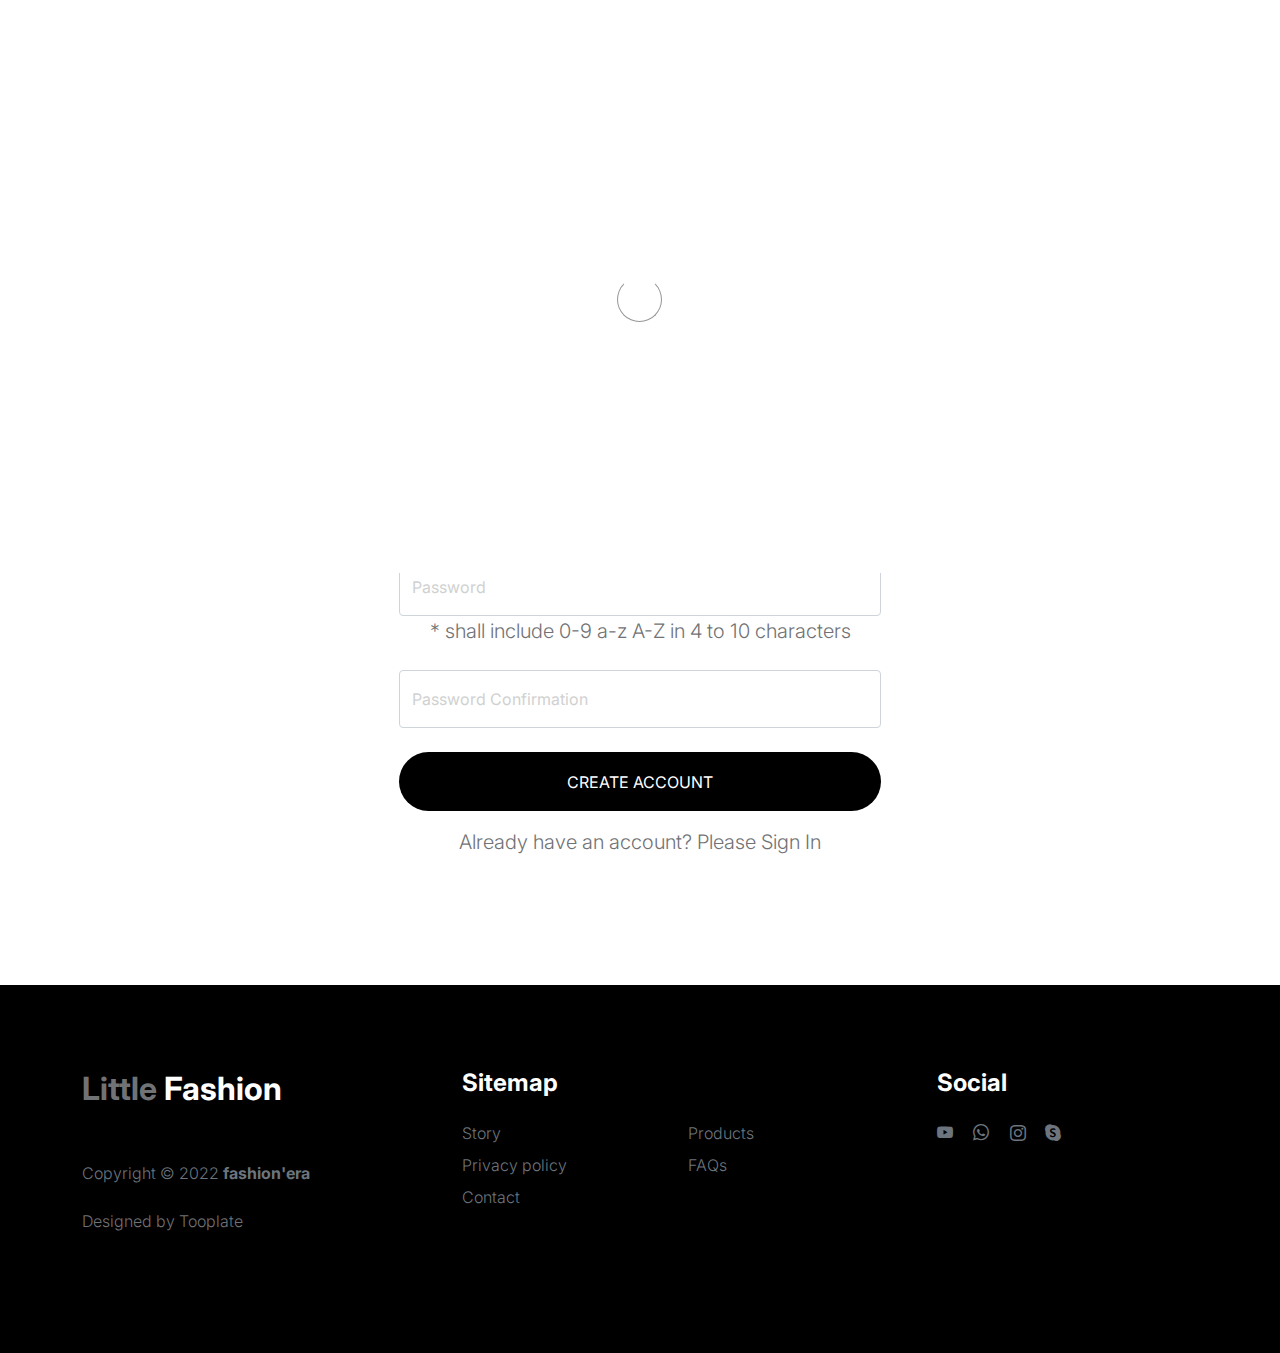
<file: sign-up.html>
<!doctype html>
<html lang="en">
    <head>
        <meta charset="utf-8">
        <meta name="viewport" content="width=device-width, initial-scale=1">

        <meta name="description" content="">
        <meta name="author" content="">

        <title>Tooplate's fashion'era - Sign Up Page</title>

        <!-- CSS FILES -->
        <link rel="preconnect" href="https://fonts.googleapis.com">

        <link rel="preconnect" href="https://fonts.gstatic.com" crossorigin>

        <link href="https://fonts.googleapis.com/css2?family=Inter:wght@100;300;400;700;900&display=swap" rel="stylesheet">

        <link href="css/bootstrap.min.css" rel="stylesheet">
        <link href="css/bootstrap-icons.css" rel="stylesheet">

        <link rel="stylesheet" href="css/slick.css"/>

        <link href="css/tooplate-little-fashion.css" rel="stylesheet">
        
<!--

Tooplate 2127 fashion'era

https://www.tooplate.com/view/2127-little-fashion

-->
    </head>
    
    <body>

        <section class="preloader">
            <div class="spinner">
                <span class="sk-inner-circle"></span>
            </div>
        </section>
    
        <main>

            <section class="sign-in-form section-padding">
                <div class="container">
                    <div class="row">

                        <div class="col-lg-8 mx-auto col-12">

                            <h1 class="hero-title text-center mb-5">Sign Up</h1>

                            <div class="social-login d-flex flex-column w-50 m-auto">
                                
                                <a href="#" class="btn custom-btn social-btn mb-4">
                                    <i class="bi bi-google me-3"></i>

                                    Continue with Google
                                </a>

                                <a href="#" class="btn custom-btn social-btn">
                                    <i class="bi bi-facebook me-3"></i>

                                    Continue with Facebook
                                </a>
                            </div>

                            <div class="div-separator w-50 m-auto my-5"><span>or</span></div>

                            <div class="row">
                                <div class="col-lg-8 col-11 mx-auto">
                                    <form role="form" method="post">

                                        <div class="form-floating">
                                            <input type="email" name="email" id="email" pattern="[^ @]*@[^ @]*" class="form-control" placeholder="Email address" required>

                                            <label for="email">Email address</label>
                                        </div>

                                        <div class="form-floating my-4">
                                            <input type="password" name="password" id="password" pattern="[0-9a-zA-Z]{4,10}" class="form-control" placeholder="Password" required>

                                            <label for="password">Password</label>
                                            
                                            <p class="text-center">* shall include 0-9 a-z A-Z in 4 to 10 characters</p>
                                        </div>

                                        <div class="form-floating">
                                            <input type="password" name="confirm_password" id="confirm_password" pattern="[0-9a-zA-Z]{4,10}" class="form-control" placeholder="Password" required>

                                            <label for="confirm_password">Password Confirmation</label>
                                        </div>

                                        <button type="submit" class="btn custom-btn form-control mt-4 mb-3">
                                            Create account
                                        </button>

                                        <p class="text-center">Already have an account? Please <a href="sign-in.html">Sign In</a></p>

                                    </form>
                                </div>
                            </div>
                            
                        </div>

                    </div>
                </div>
            </section>

        </main>

        <footer class="site-footer">
            <div class="container">
                <div class="row">

                    <div class="col-lg-3 col-10 me-auto mb-4">
                        <h4 class="text-white mb-3"><a href="index.html">Little</a> Fashion</h4>
                        <p class="copyright-text text-muted mt-lg-5 mb-4 mb-lg-0">Copyright © 2022 <strong>fashion'era</strong></p>
                        <br>
                        <p class="copyright-text">Designed by <a href="https://www.tooplate.com/" target="_blank">Tooplate</a></p>
                    </div>

                    <div class="col-lg-5 col-8">
                        <h5 class="text-white mb-3">Sitemap</h5>

                        <ul class="footer-menu d-flex flex-wrap">
                            <li class="footer-menu-item"><a href="about.html" class="footer-menu-link">Story</a></li>

                            <li class="footer-menu-item"><a href="#" class="footer-menu-link">Products</a></li>

                            <li class="footer-menu-item"><a href="#" class="footer-menu-link">Privacy policy</a></li>

                            <li class="footer-menu-item"><a href="#" class="footer-menu-link">FAQs</a></li>

                            <li class="footer-menu-item"><a href="#" class="footer-menu-link">Contact</a></li>
                        </ul>
                    </div>

                    <div class="col-lg-3 col-4">
                        <h5 class="text-white mb-3">Social</h5>

                        <ul class="social-icon">

                            <li><a href="#" class="social-icon-link bi-youtube"></a></li>

                            <li><a href="#" class="social-icon-link bi-whatsapp"></a></li>

                            <li><a href="#" class="social-icon-link bi-instagram"></a></li>

                            <li><a href="#" class="social-icon-link bi-skype"></a></li>
                        </ul>
                    </div>

                </div>
            </div>
        </footer>

        <!-- JAVASCRIPT FILES -->
        <script src="js/jquery.min.js"></script>
        <script src="js/bootstrap.bundle.min.js"></script>
        <script src="js/Headroom.js"></script>
        <script src="js/jQuery.headroom.js"></script>
        <script src="js/slick.min.js"></script>
        <script src="js/custom.js"></script>

    </body>
</html>
</file>
<file: css/tooplate-little-fashion.css>
/*

Tooplate 2127 fashion'era

https://www.tooplate.com/view/2127-little-fashion

*/


/*---------------------------------------
  CUSTOM PROPERTIES ( VARIABLES )             
-----------------------------------------*/
:root {
  --white-color:                #FFFFFF;
  --primary-color:              #FF4400;
  --section-bg-color:           #f0f8ff;
  --dark-color:                 #000000;
  --grey-color:                 #d0d1d1;
  --p-color:                    #717275;

  --body-font-family:           'Inter', sans-serif;

  --h5-font-size:               24px;
  --p-font-size:                20px;
  --copyright-text-font-size:   16px;
  --product-link-font-size:     14px;
  --custom-link-font-size:      12px;

  --font-weight-thin:           100;
  --font-weight-light:          300;
  --font-weight-normal:         400;
  --font-weight-bold:           700;
  --font-weight-black:          900;
}

body,
html {
  height: 100%;
}

html {
  scroll-behavior: smooth;
}

@media screen and (prefers-reduced-motion: reduce) {
  html {
    scroll-behavior: auto;
  }
}

body {
    background: var(--white-color);
    font-family: var(--body-font-family);    
    position: relative;
}

/*---------------------------------------
  TYPOGRAPHY               
-----------------------------------------*/

h2,
h3,
h4,
h5,
h6 {
  color: var(--dark-color);
  line-height: inherit;
}

h1,
h2,
h3,
h4,
h5,
h6 {
  font-weight: var(--font-weight-bold);
}

h1,
h2 {
  font-weight: var(--font-weight-black);
}

h1 {
  font-size: 64px;
  line-height: normal;
}

h2 {
  font-size: 42px;
}

h3 {
  font-size: 36px;
}

h4 {
  font-size: 32px;
}

h5 {
  font-size: 24px;
}

h6 {
  font-size: 20px;
}

p {
  color: var(--p-color);
  font-size: var(--p-font-size);
  font-weight: var(--font-weight-light);
}

a, 
button {
  touch-action: manipulation;
  transition: all 0.3s;
}

a {
  color: var(--p-color);
  text-decoration: none;
}

a:hover {
  color: var(--primary-color);
}

.text-primary {
  color: var(--primary-color) !important;
}

::selection {
  background: var(--primary-color);
  color: var(--white-color);
}

/*---------------------------------------
  CUSTOM LINK               
-----------------------------------------*/
.custom-link {
  color: var(--p-color);
  font-size: var(--custom-link-font-size);
  font-weight: var(--font-weight-bold);
  text-transform: uppercase;
  position: relative;
}

.custom-link i {
  position: absolute;
  opacity: 0;
  bottom: 0;
  left: 100%;
  transition: all 0.3s;
  line-height: normal;
}

.custom-link:hover i {
  opacity: 1;
  left: 101%;
}

.lead {
  font-size: 1.5rem;
  font-weight: var(--font-weight-thin);
}

b,
strong {
  font-weight: var(--font-weight-bold);
}

/*---------------------------------------
  PRE LOADER               
-----------------------------------------*/
.preloader {
  position: fixed;
  top: 0;
  left: 0;
  width: 100%;
  height: 100%;
  z-index: 99999;
  display: flex;
  flex-flow: row nowrap;
  justify-content: center;
  align-items: center;
  background: none repeat scroll 0 0 var(--white-color);
}

.spinner {
  border: 1px solid transparent;
  border-radius: 5px;
  position: relative;
}

.spinner::before {
  content: '';
  box-sizing: border-box;
  position: absolute;
  top: 50%;
  left: 50%;
  width: 45px;
  height: 45px;
  margin-top: -10px;
  margin-left: -23px;
  border-radius: 50%;
  border: 1px solid #959595;
  border-top-color: var(--white-color);
  animation: spinner .9s linear infinite;
}

@keyframes spinner {
  to {transform: rotate(360deg);}
}

/*---------------------------------------
  CUSTOM BUTTON & ICON              
-----------------------------------------*/
.custom-btn {
  background: var(--dark-color);
  border-radius: 50px;
  color: var(--white-color);
  font-size: var(--copyright-text-font-size);
  text-transform: uppercase;
  padding: 16.50px 20px;
}

.social-btn {
  background: transparent;
  border: 1px solid var(--grey-color);
  color: var(--dark-color);
  text-transform: none;
}

.social-btn:hover {
  border-color: transparent;
}

.cart-form-select {
  border-radius: 0;
  padding-top: 15px;
  padding-bottom: 15px;
}

.cart-btn {
  border-radius: 0;
  width: 100%;
  font-size: var(--product-link-font-size);
}

.custom-btn:hover,
.slick-slideshow .custom-btn:hover {
  background: var(--primary-color);
  color: var(--white-color);
}

.custom-icon {
  color: var(--p-color);
  font-size: 24px;
}

.custom-icon {
  display: inline-block;
  vertical-align: middle;
}

.bi-bag.custom-icon {
  font-size: 17px;
}

.featured-icon {
  color: var(--grey-color);
  font-size: 52px;
}

/*---------------------------------------
  DIV SEPARATOR               
-----------------------------------------*/
.div-separator {
  position: relative;
}

.div-separator::before {
  content: "";
  height: 1px;
  background: var(--grey-color);
  display: block;
  width: 100%;
}

.div-separator span {
  position: absolute;
  top: 50%;
  margin-left: -22.5px;
  left: 50%;
  text-align: center;
  background: var(--white-color);
  margin-top: -11px;
  color: var(--dark-color);
  font-weight: var(--font-weight-bold);
  font-size: 14px;
  width: 35px;
  text-transform: uppercase;
}

/*---------------------------------------
  FULL IMAGE               
-----------------------------------------*/
.full-image-img {
  display: block;
  position: absolute;
  z-index: -1;
  right: 0;
  width: 100%;
  bottom: -120px;
  min-width: 650px;
}

@media (min-width: 1600px) {
  .full-image-img {
    bottom: -200px;
  }
}

/*---------------------------------------
  NAVIGATION               
-----------------------------------------*/
.navbar {
  background: var(--white-color);
  position: fixed;
  top: 0;
  right: 0;
  left: 0;
  padding: 25px 0;
  z-index: 2;
  will-change: transform;
  transition: transform 300ms linear;
}

.navbar span, h2 span, h4 span {
	color: var(--primary-color);
}

.navbar.headroom--not-top {
  padding: 20px 0;
}

.headroom--pinned {
  transform: translate(0, 0);
}

.headroom--unpinned {
  transform: translate(0, -150%);
}

.navbar-brand {
  color: var(--dark-color);
  font-size: 24px;
  font-weight: var(--font-weight-light);
  margin: 0;
  padding: 0;
}

.navbar-expand-lg .navbar-nav .nav-link {
  display: inline-block;
  padding: 0;
  margin-right: 1.5rem;
  margin-left: 1.5rem;
}

.nav-link {
  color: var(--p-color);
  font-size: 16px;
  position: relative;
}

.navbar .nav-link::after {
  position: absolute;
  top: 100%;
  left: 0;
  width: 100%;
  height: 2px;
  background: var(--grey-color);
  content: '';
  opacity: 0;
  -webkit-transition: opacity 0.3s, -webkit-transform 0.3s;
  -moz-transition: opacity 0.3s, -moz-transform 0.3s;
  transition: opacity 0.3s, transform 0.3s;
  -webkit-transform: translateY(10px);
  -moz-transform: translateY(10px);
  transform: translateY(10px);
}

.navbar .nav-link.active::after, 
.navbar .nav-link:hover::after {
  opacity: 1;
  -webkit-transform: translateY(0px);
  -moz-transform: translateY(0px);
  transform: translateY(0px);
}

.navbar .nav-link.active,
.navbar .nav-link:hover {
  color: var(--primary-color);
}

.nav-link:focus, 
.nav-link:hover {
  color: var(--p-color);
}

.navbar-toggler {
  border: 0;
  padding: 0;
  cursor: pointer;
  margin: 0;
  width: 30px;
  height: 35px;
  outline: none;
}

.navbar-toggler:focus {
  outline: none;
  box-shadow: none;
}

.navbar-toggler[aria-expanded="true"] .navbar-toggler-icon {
  background: transparent;
}

.navbar-toggler[aria-expanded="true"] .navbar-toggler-icon:before,
.navbar-toggler[aria-expanded="true"] .navbar-toggler-icon:after {
  transition: top 300ms 50ms ease, -webkit-transform 300ms 350ms ease;
  transition: top 300ms 50ms ease, transform 300ms 350ms ease;
  transition: top 300ms 50ms ease, transform 300ms 350ms ease, -webkit-transform 300ms 350ms ease;
  top: 0;
}

.navbar-toggler[aria-expanded="true"] .navbar-toggler-icon:before {
  transform: rotate(45deg);
}

.navbar-toggler[aria-expanded="true"] .navbar-toggler-icon:after {
  transform: rotate(-45deg);
}

.navbar-toggler .navbar-toggler-icon {
  background: var(--dark-color);
  transition: background 10ms 300ms ease;
  display: block;
  width: 30px;
  height: 2px;
  position: relative;
}

.navbar-toggler .navbar-toggler-icon::before,
.navbar-toggler .navbar-toggler-icon::after {
  transition: top 300ms 350ms ease, -webkit-transform 300ms 50ms ease;
  transition: top 300ms 350ms ease, transform 300ms 50ms ease;
  transition: top 300ms 350ms ease, transform 300ms 50ms ease, -webkit-transform 300ms 50ms ease;
  position: absolute;
  right: 0;
  left: 0;
  background: var(--dark-color);
  width: 30px;
  height: 2px;
  content: '';
}

.navbar-toggler .navbar-toggler-icon:before {
  top: -8px;
}

.navbar-toggler .navbar-toggler-icon:after {
  top: 8px;
}

/*---------------------------------------
  SITE HEADER              
-----------------------------------------*/
.site-header {
  background-color: var(--section-bg-color);
  position: relative;
  overflow: hidden;
  margin-top: 86px;
}

.site-header.section-padding {
  padding-top: 7rem;
  padding-bottom: 7rem;
}

.site-header.section-padding-img {
  padding-top: 10rem;
  padding-bottom: 10rem;
}

.header-image {
  position: absolute;
  top: 0;
  right: 0;
  width: 50%;
  height: 100%;
  object-fit: cover;
}

/*---------------------------------------
  SLICK SLIDESHOW               
-----------------------------------------*/
@media (min-width: 992px) {
  .slick-slideshow {
    height: 100vh;
  }
}

.slick-slideshow {
  margin-top: 86px;
}

.slick-title {
  color: var(--white-color);
}

.slick-custom {
  position: relative;
}

.slick-custom img {
  width: 100%;
  object-fit: cover;
}

.slick-bottom {
  background: linear-gradient(to top, var(--dark-color), transparent 90%);
  position: absolute;
  z-index: 2;
  bottom: 0;
  right: 0;
  left: 0;
  width: 100%;
  height: 100%;
}

.slick-bottom .container {
  position: absolute;
  top: 40%;
  left: 50%;
  transform: translate(-50%, -40%);
}

.slick-overlay {
  background: linear-gradient(to top, #000, transparent 120%);
  position: absolute;
  top: 0;
  right: 0;
  bottom: 0;
  left: 0;
}

.slick-slideshow .custom-btn {
  font-weight: var(--font-weight-bold);
  display: inline-block;
  padding-right: 32px;
  padding-left: 32px;
}

@media (min-width: 576px) {
  .slick-slideshow .slick-dots {
    max-width: 540px;
  }
}

@media (min-width: 768px) {
  .slick-slideshow .slick-dots {
    max-width: 720px;
  }
}

@media (min-width: 992px) {
  .slick-slideshow .slick-dots {
    max-width: 960px;
  }
}

@media (min-width: 1200px) {
  .slick-slideshow .slick-dots {
    max-width: 1140px;
  }
}

@media (min-width: 1400px) {
  .slick-slideshow .slick-dots {
    max-width: 1320px;
  }
}

.slick-slideshow .slick-dots {
  position: absolute;
  z-index: 2;
  top: 50%;
  left: 0;
  right: 0;
  transform: translate(0, -50%);
  margin: 0 auto;
  padding: 0;
}

.slick-slideshow .slick-dots li {
  background: transparent;
  border: 5px solid rgba(255, 255, 255, 0.35);
  border-radius: 100%;
  display: block;
  width: 30px;
  height: 30px;
  margin: 10px;
  padding: 5px;
  margin-left: auto;
  cursor: pointer;
}

.slick-slideshow .slick-dots button {
  background: transparent;
  border: none;
  color: transparent;
  display: block;
  width: 100%;
  height: 0;
  margin: 0;
  padding: 0;
  outline: none;
  height: 0;
}

.slick-slideshow .slick-dots li:hover,
.slick-slideshow .slick-dots .slick-active {
  background: var(--white-color);
}

/*---------------------------------------
  CUSTOM CIRCLE IMAGES               
-----------------------------------------*/

.custom-circle-image {
  border-radius: 100px;
  width: 55px;
  height: 55px;
}

.custom-circle-image.team-image {
  width: 85px;
  height: 85px;
}

/*---------------------------------------
  TESTIMONIAL               
-----------------------------------------*/
.slick-testimonial .slick-list,
.slick-testimonial .slick-track {
  height: 100%;
}

.slick-testimonial {
  margin: auto;
}

.slick-testimonial-caption {
  quotes: '❝' '❞';
  position: relative;
  padding: 5rem 7rem;
}

.slick-testimonial-caption::before {
  content: open-quote;
  display: inline-block;
  color: var(--primary-color);
  font-family: auto;
  font-size: 100px;
  height: 0;
  position: absolute;
  top: 0;
  left: 0;
}

.slick-testimonial .slick-dots {
  text-align: center;
}

.slick-testimonial .slick-dots li {
  background: var(--grey-color);
  display: inline-block;
  vertical-align: top;
  width: 16%;
  height: 1px;
}

.slick-testimonial .slick-dots button {
  background: transparent;
  border: none;
  color: transparent;
  display: block;
  width: 100%;
  height: 0;
  margin: 0;
  padding: 0;
}

.slick-testimonial .slick-dots li:hover,
.slick-testimonial .slick-dots .slick-active {
  background: var(--dark-color);
}

/*---------------------------------------
  SECTION               
-----------------------------------------*/
section {
  content-visibility: auto;
  contain-intrinsic-size: 700px;
}

.section-padding {
  padding-top: 7rem;
  padding-bottom: 7rem;
}

.featured {
  background: var(--section-bg-color);
}

/*---------------------------------------
  ABOUT               
-----------------------------------------*/
.about .nav-pills .nav-item {
  width: 100%;
}

.about .nav-pills .nav-link {
  color: var(--grey-color);
  font-size: 18px;
  font-weight: var(--font-weight-bold);
  border-left: 1px solid var(--grey-color);
  border-radius: 0;
  padding-right: 0;
}

.about .nav-pills .nav-link:hover,
.about .nav-pills .nav-link.active, 
.about .nav-pills .show>.nav-link {
  background: transparent;
  border-left-color: var(--primary-color);
  color: var(--primary-color);
}

/*---------------------------------------
  FAQ ACCORDION               
-----------------------------------------*/
.accordion-item {
  background-color: transparent;
  border-top: 0;
  border-right: 0;
  border-left: 0;
}

.accordion-button {
  background-color: transparent;
  box-shadow: none;
}

.accordion-button:not(.collapsed) {
  background: transparent;
  box-shadow: none;
}

button:focus:not(:focus-visible) {
  border-color: transparent;
  box-shadow: none;
}

.accordion-body {
  border-top: 1px solid rgba(0,0,0,.125);
}

.accordion-button {
  font-size: 1.5rem;
  font-weight: var(--font-weight-normal);
  padding-top: 1.5rem;
  padding-right: 0;
  padding-bottom: 1.5rem;
  padding-left: 0;
}

.accordion-body {
  padding: 2rem 0;
}

/*---------------------------------------
  TEAM MEMBERS               
-----------------------------------------*/
.team {
  background: var(--grey-color);
}

.team-thumb {
  background: var(--white-color);
  position: relative;
  border-radius: .25rem;
  padding: 42px 32px;
}

.team-info {
  width: 100%;
}

.custom-modal-btn {
  background: var(--grey-color);
  color: var(--white-color);
  position: absolute;
  top: 0;
  right: 0;
  bottom: 0;
  margin: auto 32px;
  width: 42px;
  height: 42px;
}

.modal-body {
  padding: 4rem;
}

.modal-header {
  padding-top: 7rem;
  padding-bottom: 5rem;
}

.modal-header .btn-close {
  position: absolute;
  top: 0;
  right: 0;
  font-size: 24px;
  margin: 32px;
}

#cart-modal .modal-header .btn-close {
  z-index: 2;
  margin: 22px;
}

#cart-modal .modal-header {
  border-bottom: 0;
  padding: 0;
}

#cart-modal .modal-footer {
  padding: 2rem 4rem;
}

/*---------------------------------------
  SKILL - PROGRESS BAR               
-----------------------------------------*/
.skill-thumb strong {
  display: inline-block;
  margin-bottom: 6px;
}

.skill-thumb span {
  color: var(--dark-color);
  font-size: 24px;
  font-weight: var(--font-weight-bold);
}

.skill-thumb .progress {
  background: var(--white-color);
  box-shadow: none;
  border-radius: 100px;
  height: 1px;
  margin-bottom: 16px;
}

.skill-thumb .progress .progress-bar-primary {
  background: var(--grey-color);
}

/*---------------------------------------
  PRODUCT               
-----------------------------------------*/
.front-product {
  background: var(--section-bg-color);
}

.product-thumb {
  background: var(--white-color);
  position: relative;
  transition: all 0.5s ease-out;
}

.product-image {
  transition: all 0.5s ease-out;
}

.product-thumb:hover .product-image {
  box-shadow: 0 1rem 3rem rgba(0,0,0,.175);
}

.product-top {
  position: absolute;
  top: 0;
  right: 0;
  left: 0;
  margin: 20px;
}

.product-info {
  padding: 30px 20px;
}

.product-description,
.product-cart-thumb {
  padding: 0 20px;
}

.product-icon {
  color: var(--white-color);
}

.product-title-link {
  color: var(--dark-color);
}

.product-additional-link {
  display: inline-block;
  vertical-align: top;
  font-size: var(--product-link-font-size);
  margin-top: 32px;
  margin-right: 12px;
}

.product-alert {
  background: var(--white-color);
  color: var(--p-color);
  font-size: var(--custom-link-font-size);
  font-weight: var(--font-weight-bold);
  padding: 3px 10px;
}

.product-p {
  font-size: var(--product-link-font-size);
}

.view-all {
  text-transform: uppercase;
  color: var(--p-color);
  font-size: 13px;
  font-weight: var(--font-weight-bold);
  border-bottom: 2px solid var(--grey-color);
  padding-bottom: 6px;
}

/*---------------------------------------
  CONTACT              
-----------------------------------------*/
.contact-info {
  padding: 40px;
}

.contact-form .form-control {
  border-color: var(--grey-color);
  font-weight: var(--font-weight-normal);
}

.form-floating>label {
  color: var(--grey-color);
  font-weight: var(--font-weight-normal);
}

.contact-form button[type='submit'] {
  background: var(--dark-color);
  border: none;
  border-radius: 100px;
  color: var(--white-color);
  font-weight: var(--font-weight-bold);
  text-transform: uppercase;
  padding: 16px;
}

.contact-form button[type='submit']:hover {
  background: var(--primary-color);
}

/*---------------------------------------
  SITE FOOTER               
-----------------------------------------*/
.site-footer {
  background: var(--dark-color);
  padding-top: 5rem;
  padding-bottom: 5rem;
}

.footer-menu {
  margin: 0;
  padding: 0;
}

.footer-menu-item {
  display: block;
  width: 50%;
}

.footer-menu-link {
  color: #6c757d;
  font-weight: var(--font-weight-light);
  display: inline-block;
  vertical-align: top;
  margin-top: 4px;
  margin-bottom: 4px;
}

.site-footer .social-icon-link {
  margin-top: 4px;
}

.site-footer .social-icon-link:hover,
.footer-menu-link:hover {
  color: var(--white-color);
}

.copyright-text {
  font-size: var(--copyright-text-font-size);
}

/*---------------------------------------
  SOCIAL ICON               
-----------------------------------------*/
.social-icon {
  margin: 0;
  padding: 0;
}

.social-icon li {
  list-style: none;
  display: inline-block;
  vertical-align: top;
}

.social-icon-link {
  color: #6c757d;
  font-size: 1rem;
  display: inline-block;
  vertical-align: top;
  margin-bottom: 4px;
  margin-right: 15px;
}

.social-icon-link:hover {
  color: var(--primary-color);
}

/*---------------------------------------
  RESPONSIVE STYLES               
-----------------------------------------*/
@media screen and (max-width: 1200px) {
  h1 {
    font-size: 62px;
  }
}

@media screen and (max-width: 991px) {
  h1 {
    font-size: 42px;
    margin-bottom: 0;
  }

  h2 {
    font-size: 36px;
  }

  h3 {
    font-size: 32px;
  }

  h4 {
    font-size: 28px;
  }

  h5 {
    font-size: 24px;
  }

  h6 {
    font-size: 20px;
  }

  .lead {
    font-size: 16px;
  }

  .navbar-expand-lg .navbar-nav .nav-link {
    margin-top: 1rem;
  }

  .site-header {
    background-position: bottom;
  }

  #cart-modal .modal-header .btn-close {
    margin: 22px 14px;
  }

  .custom-btn {
    font-size: 14px;
    padding: 13.5px 20px;
  }

  .slick-slideshow .custom-btn {
    padding-right: 27px;
    padding-left: 27px;
  }

  .social-login,
  .div-separator {
    width: 75% !important;
  }

  #cart-modal .modal-footer .row {
    width: 100% !important;
  }

  .site-header.section-padding,
  .section-padding {
    padding-top: 4rem;
    padding-bottom: 4rem;
  }

  .site-header-image.section-padding {
    padding-bottom: 0;
  }

  .header-info {
    padding-top: 50px;
    padding-bottom: 100px;
  }

  .header-image {
    position: relative;
    top: auto;
    bottom: 0;
    left: 0;
    width: auto;
    height: auto;
  }

  .slick-testimonial-caption {
    padding: 6rem 3rem 4rem 3rem;
  }

  .slick-slideshow .slick-dots li {
    width: 25px;
    height: 25px;
  }

  .modal-header {
    padding-top: 6rem;
    padding-bottom: 2rem;
  }

  .modal-body {
    padding: 2rem;
  }

  #cart-modal .modal-footer {
    padding-right: 0;
    padding-left: 0;
  }

  #cart-modal .modal-body {
    padding: 4rem 2rem 2rem 2rem;
  }

  .full-image-img {
    bottom: 0;
  }
}
</file>
